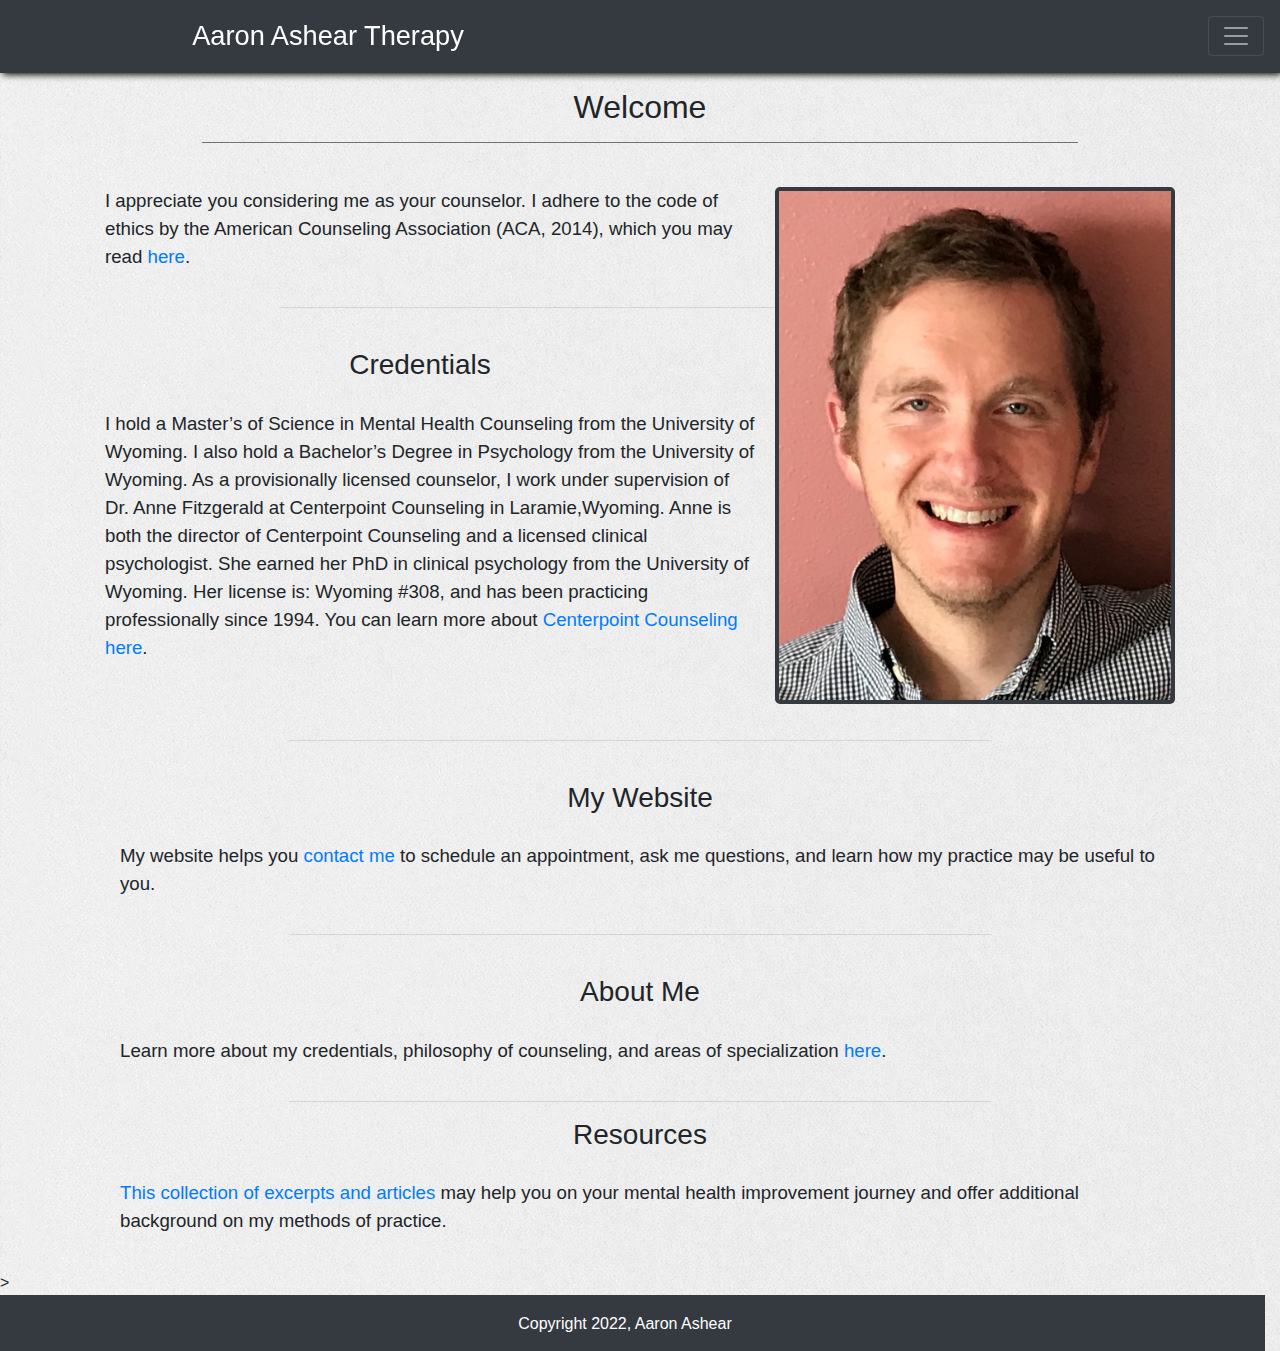
<file: index.html>
<!DOCTYPE html>
<html lang="en">

<head>
    <meta charset="UTF-8">
    <meta http-equiv="X-UA-Compatible" content="IE=edge">
    <meta name="viewport" content="width=device-width, initial-scale=1.0">
    <title>Aaron Ashear Therapy</title>

    <link rel="stylesheet" href="https://cdn.jsdelivr.net/npm/bootstrap@4.4.1/dist/css/bootstrap.min.css"
        integrity="sha384-Vkoo8x4CGsO3+Hhxv8T/Q5PaXtkKtu6ug5TOeNV6gBiFeWPGFN9MuhOf23Q9Ifjh" crossorigin="anonymous">

    <link rel="icon" type="image/png" href="./assets/images/wheels.png">

    <link rel="stylesheet" href="./assets/css/style.css">

</head>

<body>
    <div class="container">
        <nav class="navbar fixed-top navbar-dark bg-dark">
            <a class="navbar-brand text-center col-6" href="#">Aaron Ashear Therapy</a>
            <button class="navbar-toggler" type="button" data-toggle="collapse" data-target="#navbarSupportedContent"
                aria-controls="navbarSupportedContent" aria-expanded="false" aria-label="Toggle navigation">
                <span class="navbar-toggler-icon"></span>
            </button>

            <div class="collapse navbar-collapse col-6" id="navbarSupportedContent">
                <ul class="navbar-nav mr-auto">
                    <li class="nav-item active">
                        <a class="nav-link" href="#">Home <span class="sr-only">(current)</span></a>
                    </li>
                    <li class="nav-item">
                        <a class="nav-link" href="./assets/html/about.html">About Me</a>
                    </li>
                    <!-- <li class="nav-item dropdown">
                    <a class="nav-link dropdown-toggle" href="#" id="navbarDropdown" role="button"
                        data-toggle="dropdown" aria-haspopup="true" aria-expanded="false">
                        For Clients
                    </a>
                    <div class="dropdown-menu" aria-labelledby="navbarDropdown">
                        <a class="dropdown-item" href="./assets/html/clients.html">Info</a>
                        <div class="dropdown-divider"></div>
                        <a class="dropdown-item" href="./assets/html/forms.html">Forms</a>
                        <a class="dropdown-item" href="#">Something else here</a>
                    </div>
                </li>
                <li class="nav-item">
                    <a class="nav-link" href="./assets/html/providers.html">For Providers</a>
                </li> -->
                    <li class="nav-item">
                        <a class="nav-link" href="./assets/html/resources.html">Resources</a>
                    </li>
                    <li class="nav-item">
                        <a class="nav-link" href="./assets/html/contact.html">Contact Me</a>
                    </li>
                </ul>
            </div>
        </nav>

        <div class="container">
            <div class="row">
                <div class="">
                    <div class="location">
                        <div class="pageDivider">
                            <h2>Welcome</h2>
                        </div>
                        <hr size="2" noshade width="80%">
                    </div>
                    <a href="./assets/html/about.html" style="color: darkgrey;">
                        <img class="image-fluid headshot hoverLink" src="./assets/images/headshot.jpeg"
                            alt="Aaron Ashear, M.S., P.P.C." width="60%"
                            title="Aaron Ashear, M.S., PPC. Click to learn more about Aaron.">
                    </a>
                    <p class="copy">
                        I appreciate you considering me as your counselor. I adhere to the code of ethics by the
                        American Counseling Association (ACA, 2014), which you may read <a class="hoverLink"
                            href="https://www.counseling.org/resources/aca-code-of-ethics.pdf" target="_blank"
                            title="Open the code of ethics as a PDF in a new tab.">here</a>.
                    </p>

                    <hr class="minHR"><br>
                    <h3 class="headingsIndex">Credentials</h3>
                    <p class="copy">
                        I hold a Master’s of Science in Mental Health Counseling from the University of Wyoming. I also
                        hold a Bachelor’s Degree in Psychology from the University of Wyoming. As a provisionally
                        licensed counselor, I work under supervision of Dr. Anne Fitzgerald at Centerpoint Counseling in
                        Laramie,Wyoming. Anne is both the director of Centerpoint Counseling and a licensed clinical
                        psychologist. She earned her PhD in clinical psychology from the University of Wyoming. Her
                        license is: Wyoming #308, and has been practicing professionally since 1994. You can learn more
                        about <a class="hoverLink" href="https://centerpointlaramie.com/" target="_blank"
                            rel="noopener noreferrer" title="View the Centerpoint website in a new tab.">Centerpoint
                            Counseling here</a>.
                    </p>
                </div>
            </div>
        </div>

        <div class="container">
            <hr class="minHR">
            <br>
            <h3 class="headingsIndex">My Website</h3>
            <p class="copy">My website helps you
                <a class="hoverLink" href="./assets/html/contact.html">contact me</a> to schedule an appointment, ask me
                questions, and learn how my practice may be useful to you.
            </p>
            <hr class="minHR">
            <br>
            <h3 class="headingsIndex">About Me</h3>
            <p class="copy">Learn more about my credentials, philosophy of counseling, and areas of specialization
                <a class="hoverLink" href="./assets/html/about.html">here</a>.
            </p>
            <hr class="minHR">
            <h3 class="headingsIndex">Resources</h3>
            <p class="copy">
                <a class="hoverLink" href="./assets/html/resources.html">This collection of excerpts and articles</a>
                may help you on your mental health improvement journey and offer additional background on my methods of
                practice.
            </p>
        </div>
    </div>>

    <footer class="row text-center mt-auto">
        <div class="col-12 ">Copyright 2022, Aaron Ashear</div>
    </footer>


    <script src="https://code.jquery.com/jquery-3.4.1.slim.min.js"
        integrity="sha384-J6qa4849blE2+poT4WnyKhv5vZF5SrPo0iEjwBvKU7imGFAV0wwj1yYfoRSJoZ+n"
        crossorigin="anonymous"></script>
    <script src="https://cdn.jsdelivr.net/npm/popper.js@1.16.0/dist/umd/popper.min.js"
        integrity="sha384-Q6E9RHvbIyZFJoft+2mJbHaEWldlvI9IOYy5n3zV9zzTtmI3UksdQRVvoxMfooAo"
        crossorigin="anonymous"></script>
    <script src="https://cdn.jsdelivr.net/npm/bootstrap@4.4.1/dist/js/bootstrap.min.js"
        integrity="sha384-wfSDF2E50Y2D1uUdj0O3uMBJnjuUD4Ih7YwaYd1iqfktj0Uod8GCExl3Og8ifwB6"
        crossorigin="anonymous"></script>
</body>

</html>
</file>
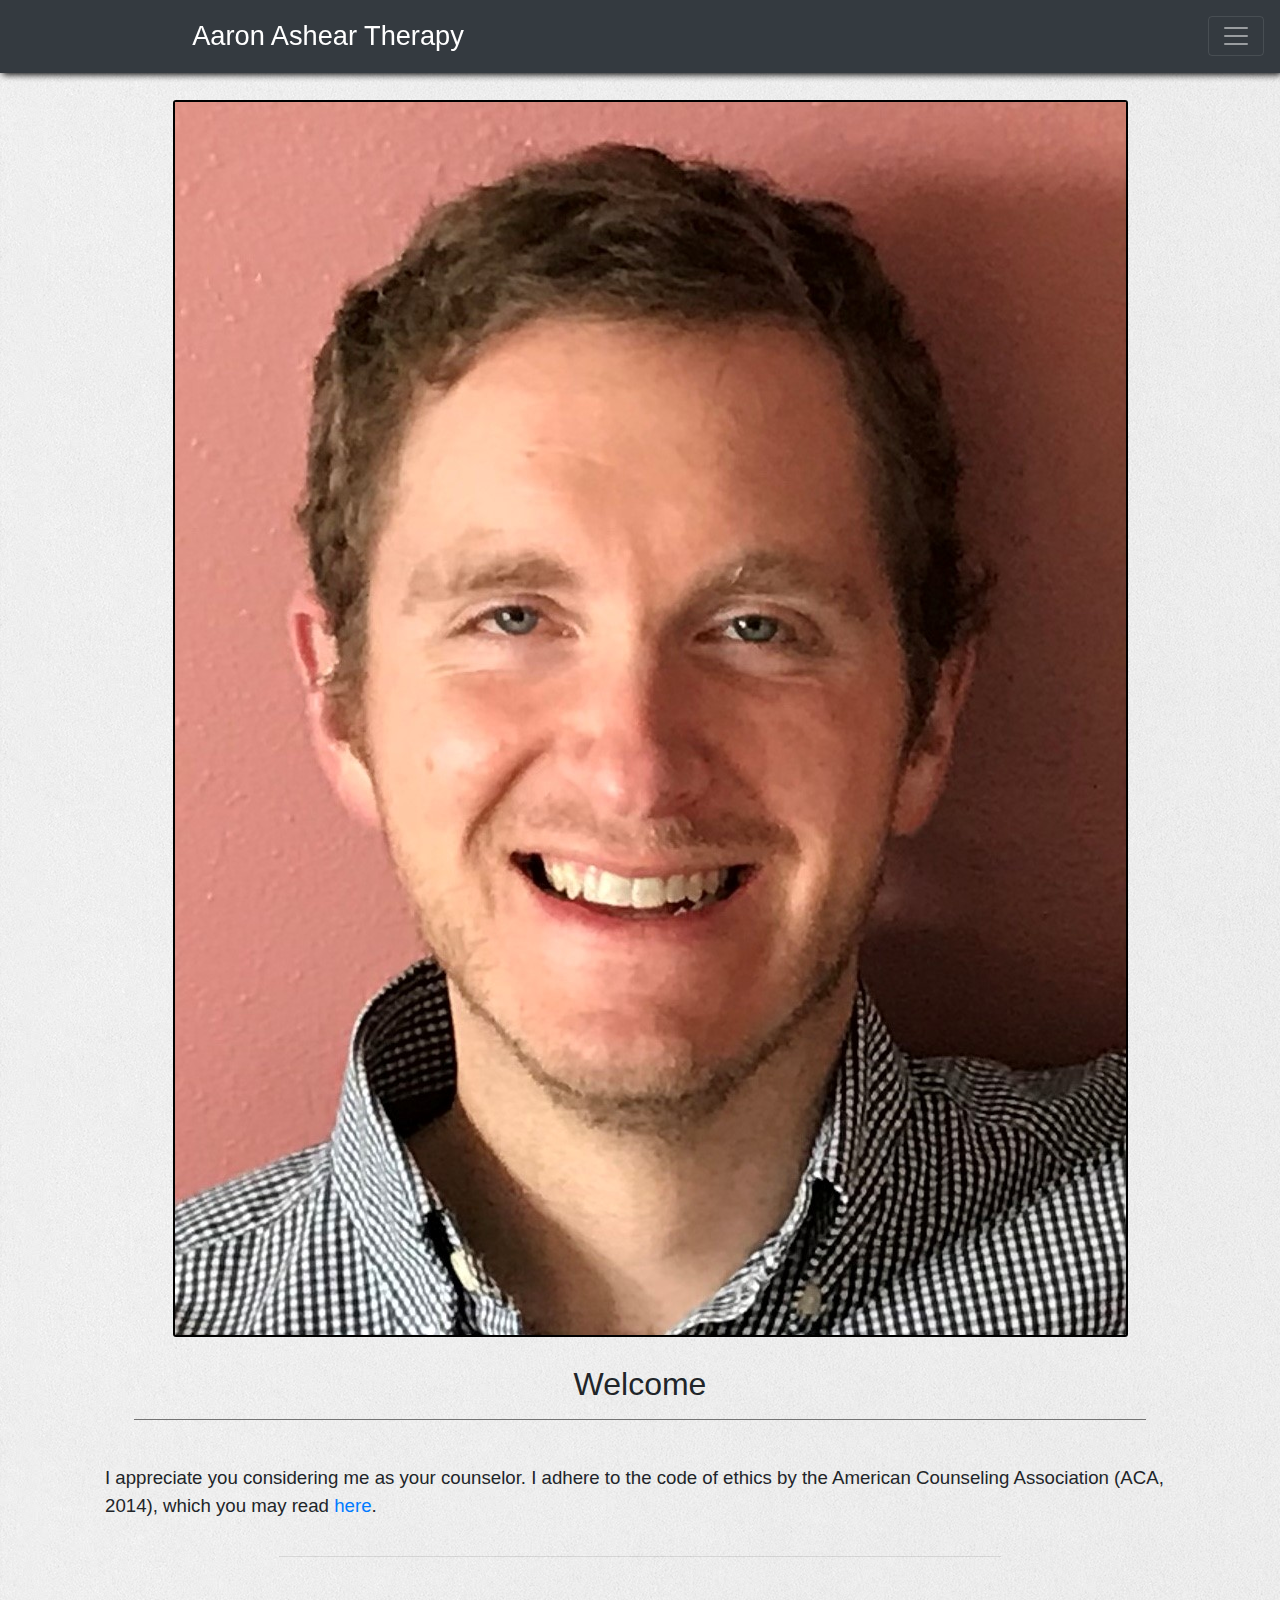
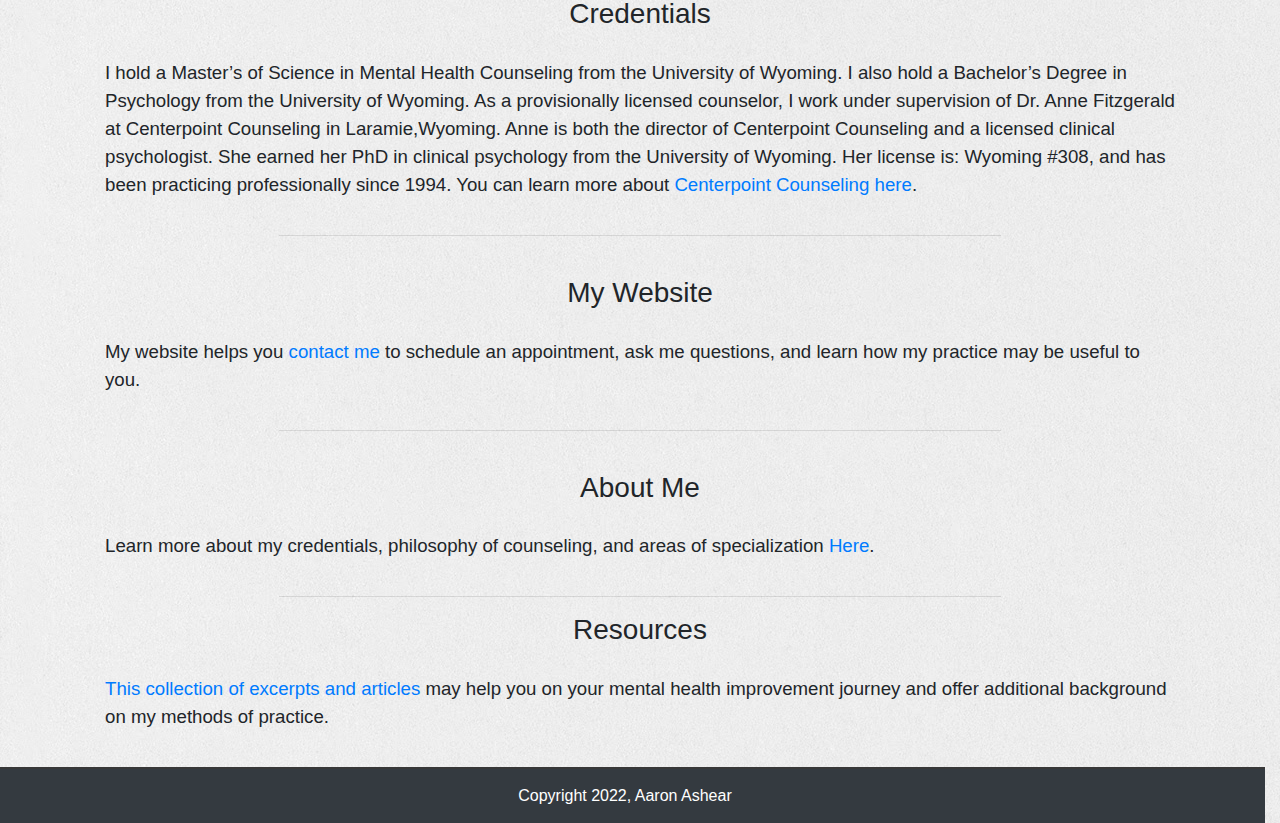
<file: oldIndex2.html>
<!DOCTYPE html>
<html lang="en">

<head>
    <meta charset="UTF-8">
    <meta http-equiv="X-UA-Compatible" content="IE=edge">
    <meta name="viewport" content="width=device-width, initial-scale=1.0">
    <title>Aaron Ashear Therapy</title>

    <link rel="stylesheet" href="https://cdn.jsdelivr.net/npm/bootstrap@4.4.1/dist/css/bootstrap.min.css"
        integrity="sha384-Vkoo8x4CGsO3+Hhxv8T/Q5PaXtkKtu6ug5TOeNV6gBiFeWPGFN9MuhOf23Q9Ifjh" crossorigin="anonymous">

    <!-- <script src="https://ajax.googleapis.com/ajax/libs/jquery/3.5.1/jquery.min.js"></script> -->

    <link rel="icon" type="image/png" href="./assets/images/wheels.png">
    <!-- <a href="https://www.flaticon.com/free-icons/tire" title="tire icons">Tire icons created by Good Ware - Flaticon</a> -->

    <link rel="stylesheet" href="./assets/css/style.css">

</head>

<body class="d-flex flex-column min-vh-100">
    <nav class="navbar fixed-top navbar-dark bg-dark">
        <a class="navbar-brand text-center col-6" href="#">Aaron Ashear Therapy</a>
        <button class="navbar-toggler" type="button" data-toggle="collapse" data-target="#navbarSupportedContent"
            aria-controls="navbarSupportedContent" aria-expanded="false" aria-label="Toggle navigation">
            <span class="navbar-toggler-icon"></span>
        </button>

        <div class="collapse navbar-collapse col-6" id="navbarSupportedContent">
            <ul class="navbar-nav mr-auto">
                <li class="nav-item active">
                    <a class="nav-link" href="#">Home <span class="sr-only">(current)</span></a>
                </li>
                <li class="nav-item">
                    <a class="nav-link" href="./assets/html/about.html">About Me</a>
                </li>
                <!-- <li class="nav-item dropdown">
                    <a class="nav-link dropdown-toggle" href="#" id="navbarDropdown" role="button"
                        data-toggle="dropdown" aria-haspopup="true" aria-expanded="false">
                        For Clients
                    </a>
                    <div class="dropdown-menu" aria-labelledby="navbarDropdown">
                        <a class="dropdown-item" href="./assets/html/clients.html">Info</a>
                        <div class="dropdown-divider"></div>
                        <a class="dropdown-item" href="./assets/html/forms.html">Forms</a>
                        <a class="dropdown-item" href="#">Something else here</a>
                    </div>
                </li>
                <li class="nav-item">
                    <a class="nav-link" href="./assets/html/providers.html">For Providers</a>
                </li> -->
                <li class="nav-item">
                    <a class="nav-link" href="./assets/html/resources.html">Resources</a>
                </li>
                <li class="nav-item">
                    <a class="nav-link" href="./assets/html/contact.html">Contact Me</a>
                </li>
            </ul>
        </div>
    </nav>

    <div class="row">
        <div class="col-1"></div>
        <div class="container col-10 text-center locationImageFrame">
            <img class="locationImage" src="./assets/images/headshot.jpeg"
                alt="Aaron Ashear, M.S., P.P.C." title="Aaron Ashear, M.S., PPC">
        </div>
        <div class="col-1"></div>
    </div>

    <div class="location">
        <div class="pageDivider">
            <h2>Welcome</h2>
        </div>
        <hr size="2" noshade width="80%">
    </div>
    <div class="container">
        <p class="copy">
            I appreciate you considering me as your counselor. I adhere to the code of ethics by the American Counseling
            Association (ACA, 2014), which you may read <a
                href="https://www.counseling.org/resources/aca-code-of-ethics.pdf">here</a>.

        </p>
        <hr class="minHR"><br>
        <h3 class="headingsIndex">Credentials</h3>
        <p class="copy">
            I hold a Master’s of Science in Mental Health Counseling from the University of Wyoming. I also hold a
            Bachelor’s Degree in Psychology from the University of Wyoming. As a provisionally licensed counselor, I
            work under supervision of Dr. Anne Fitzgerald at Centerpoint Counseling in Laramie,Wyoming. Anne is both the
            director of Centerpoint Counseling and a licensed clinical psychologist. She earned her PhD in clinical
            psychology from the University of Wyoming. Her license is: Wyoming #308, and has been practicing
            professionally since 1994. You can learn more about <a href="https://centerpointlaramie.com/"
                target="_blank" rel="noopener noreferrer">Centerpoint Counseling here</a>.
        </p>
        <hr class="minHR">
        <br>
        <h3 class="headingsIndex">My Website</h3>
        <p class="copy">My website helps you <a href="./assets/html/contact.html">contact me</a> to schedule an
            appointment, ask me questions, and learn how my practice may be useful to you.
        </p>
        <hr class="minHR">
        <br>
        <h3 class="headingsIndex">About Me</h3>
        <p class="copy">Learn more about my credentials, philosophy of counseling, and areas of specialization <a href="./assets/html/about.html">Here</a>.
        </p>
        <hr class="minHR">
        <h3 class="headingsIndex">Resources</h3>
        <p class="copy"><a href="./assets/html/resources.html">This collection of excerpts and articles</a>  may help you on your mental health improvement journey and offer additional background on my methods of practice.
        </p>

    </div>

    <footer class="row text-center mt-auto">
        <div class="col-12 ">Copyright 2022, Aaron Ashear</div>
    </footer>


    <script src="https://code.jquery.com/jquery-3.4.1.slim.min.js"
        integrity="sha384-J6qa4849blE2+poT4WnyKhv5vZF5SrPo0iEjwBvKU7imGFAV0wwj1yYfoRSJoZ+n"
        crossorigin="anonymous"></script>
    <script src="https://cdn.jsdelivr.net/npm/popper.js@1.16.0/dist/umd/popper.min.js"
        integrity="sha384-Q6E9RHvbIyZFJoft+2mJbHaEWldlvI9IOYy5n3zV9zzTtmI3UksdQRVvoxMfooAo"
        crossorigin="anonymous"></script>
    <script src="https://cdn.jsdelivr.net/npm/bootstrap@4.4.1/dist/js/bootstrap.min.js"
        integrity="sha384-wfSDF2E50Y2D1uUdj0O3uMBJnjuUD4Ih7YwaYd1iqfktj0Uod8GCExl3Og8ifwB6"
        crossorigin="anonymous"></script>
</body>

</html>
</file>
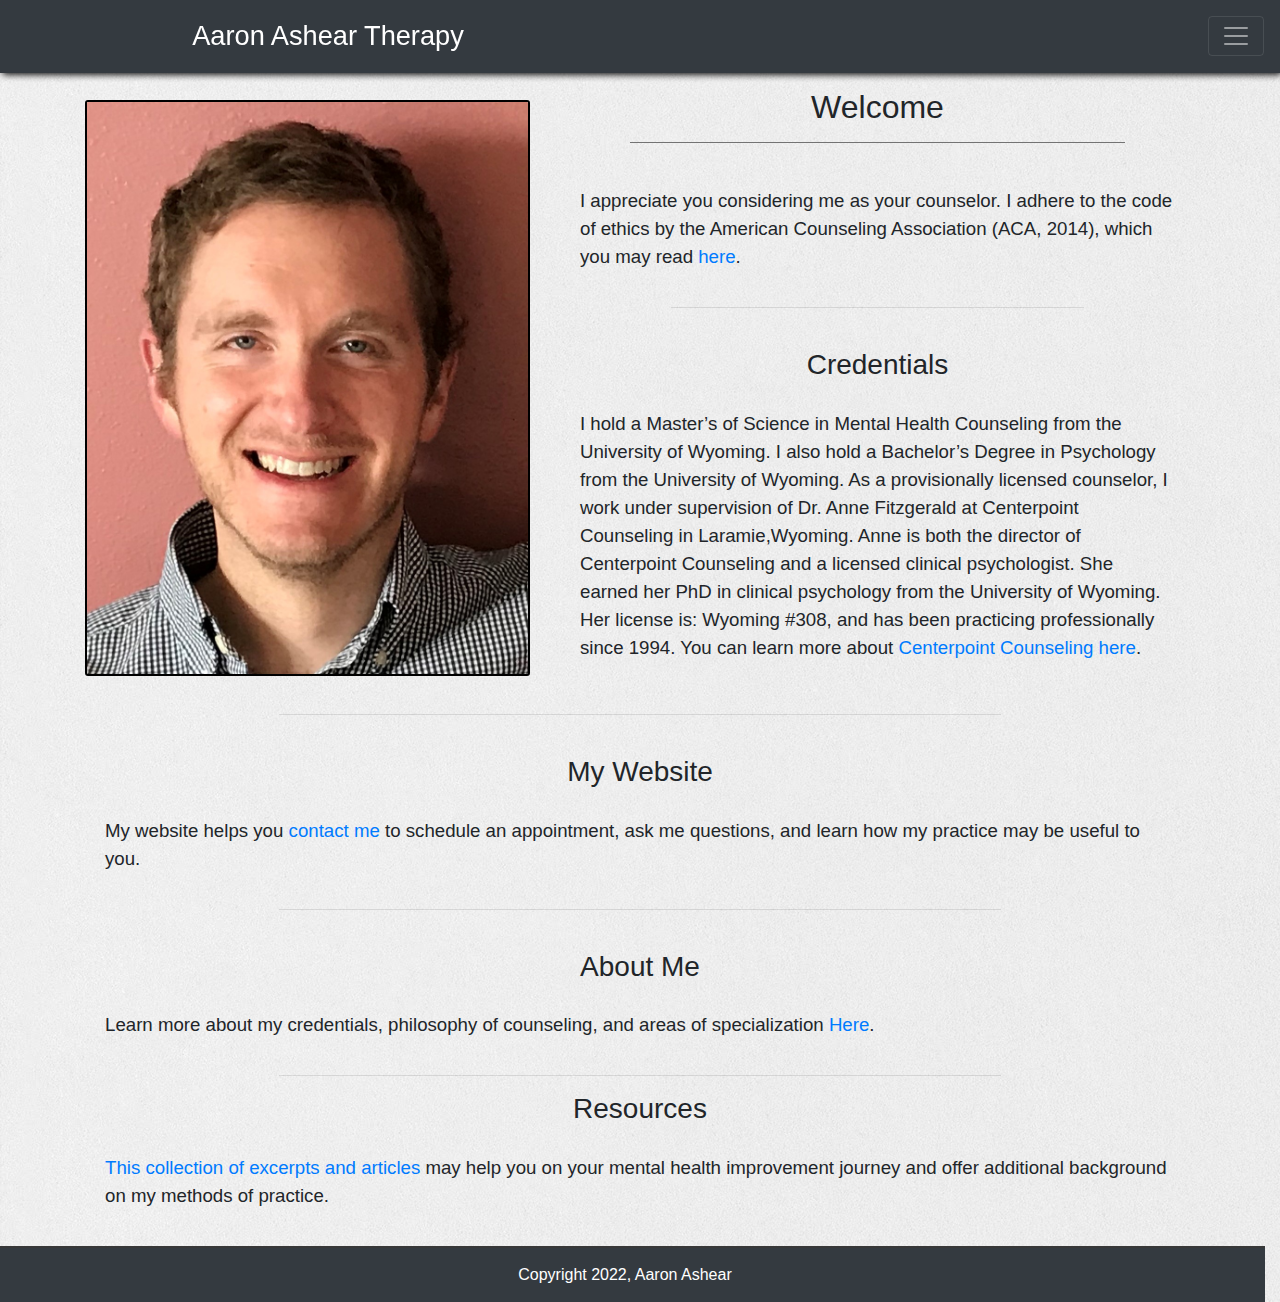
<file: oldIndex3.html>
<!DOCTYPE html>
<html lang="en">

<head>
    <meta charset="UTF-8">
    <meta http-equiv="X-UA-Compatible" content="IE=edge">
    <meta name="viewport" content="width=device-width, initial-scale=1.0">
    <title>Aaron Ashear Therapy</title>

    <link rel="stylesheet" href="https://cdn.jsdelivr.net/npm/bootstrap@4.4.1/dist/css/bootstrap.min.css"
        integrity="sha384-Vkoo8x4CGsO3+Hhxv8T/Q5PaXtkKtu6ug5TOeNV6gBiFeWPGFN9MuhOf23Q9Ifjh" crossorigin="anonymous">

    <!-- <script src="https://ajax.googleapis.com/ajax/libs/jquery/3.5.1/jquery.min.js"></script> -->

    <link rel="icon" type="image/png" href="./assets/images/wheels.png">
    <!-- <a href="https://www.flaticon.com/free-icons/tire" title="tire icons">Tire icons created by Good Ware - Flaticon</a> -->

    <link rel="stylesheet" href="./assets/css/style.css">

</head>

<body class="d-flex flex-column min-vh-100">
    <nav class="navbar fixed-top navbar-dark bg-dark">
        <a class="navbar-brand text-center col-6" href="#">Aaron Ashear Therapy</a>
        <button class="navbar-toggler" type="button" data-toggle="collapse" data-target="#navbarSupportedContent"
            aria-controls="navbarSupportedContent" aria-expanded="false" aria-label="Toggle navigation">
            <span class="navbar-toggler-icon"></span>
        </button>

        <div class="collapse navbar-collapse col-6" id="navbarSupportedContent">
            <ul class="navbar-nav mr-auto">
                <li class="nav-item active">
                    <a class="nav-link" href="#">Home <span class="sr-only">(current)</span></a>
                </li>
                <li class="nav-item">
                    <a class="nav-link" href="./assets/html/about.html">About Me</a>
                </li>
                <!-- <li class="nav-item dropdown">
                    <a class="nav-link dropdown-toggle" href="#" id="navbarDropdown" role="button"
                        data-toggle="dropdown" aria-haspopup="true" aria-expanded="false">
                        For Clients
                    </a>
                    <div class="dropdown-menu" aria-labelledby="navbarDropdown">
                        <a class="dropdown-item" href="./assets/html/clients.html">Info</a>
                        <div class="dropdown-divider"></div>
                        <a class="dropdown-item" href="./assets/html/forms.html">Forms</a>
                        <a class="dropdown-item" href="#">Something else here</a>
                    </div>
                </li>
                <li class="nav-item">
                    <a class="nav-link" href="./assets/html/providers.html">For Providers</a>
                </li> -->
                <li class="nav-item">
                    <a class="nav-link" href="./assets/html/resources.html">Resources</a>
                </li>
                <li class="nav-item">
                    <a class="nav-link" href="./assets/html/contact.html">Contact Me</a>
                </li>
            </ul>
        </div>
    </nav>

    <div class="container">
        <div class="row">
            <div class="col-sm-12 col-md-5">
                <img class="img-fluid float-right locationImage" src="./assets/images/headshot.jpeg"
                    alt="Aaron Ashear, M.S., P.P.C." width="100%" title="Aaron Ashear, M.S., PPC">
            </div>

            <div class="col-sm-12 col-md-7">
                <div class="location">
                    <div class="pageDivider">
                        <h2>Welcome</h2>
                    </div>
                    <hr size="2" noshade width="80%">
                </div>
                <p class="copy">
                    I appreciate you considering me as your counselor. I adhere to the code of ethics by the American
                    Counseling
                    Association (ACA, 2014), which you may read <a
                        href="https://www.counseling.org/resources/aca-code-of-ethics.pdf">here</a>.

                </p>

                <hr class="minHR"><br>
                <h3 class="headingsIndex">Credentials</h3>
                <p class="copy">
                    I hold a Master’s of Science in Mental Health Counseling from the University of Wyoming. I also hold
                    a
                    Bachelor’s Degree in Psychology from the University of Wyoming. As a provisionally licensed
                    counselor, I
                    work under supervision of Dr. Anne Fitzgerald at Centerpoint Counseling in Laramie,Wyoming. Anne is
                    both the
                    director of Centerpoint Counseling and a licensed clinical psychologist. She earned her PhD in
                    clinical
                    psychology from the University of Wyoming. Her license is: Wyoming #308, and has been practicing
                    professionally since 1994. You can learn more about <a href="https://centerpointlaramie.com/"
                        target="_blank" rel="noopener noreferrer">Centerpoint Counseling here</a>.
                </p>
            </div>
        </div>
    </div>




    <div class="container">


        <hr class="minHR">
        <br>
        <h3 class="headingsIndex">My Website</h3>
        <p class="copy">My website helps you <a href="./assets/html/contact.html">contact me</a> to schedule an
            appointment, ask me questions, and learn how my practice may be useful to you.
        </p>
        <hr class="minHR">
        <br>
        <h3 class="headingsIndex">About Me</h3>
        <p class="copy">Learn more about my credentials, philosophy of counseling, and areas of specialization <a
                href="./assets/html/about.html">Here</a>.
        </p>
        <hr class="minHR">
        <h3 class="headingsIndex">Resources</h3>
        <p class="copy"><a href="./assets/html/resources.html">This collection of excerpts and articles</a> may help you
            on your mental health improvement journey and offer additional background on my methods of practice.
        </p>

    </div>

    <footer class="row text-center mt-auto">
        <div class="col-12 ">Copyright 2022, Aaron Ashear</div>
    </footer>


    <script src="https://code.jquery.com/jquery-3.4.1.slim.min.js"
        integrity="sha384-J6qa4849blE2+poT4WnyKhv5vZF5SrPo0iEjwBvKU7imGFAV0wwj1yYfoRSJoZ+n"
        crossorigin="anonymous"></script>
    <script src="https://cdn.jsdelivr.net/npm/popper.js@1.16.0/dist/umd/popper.min.js"
        integrity="sha384-Q6E9RHvbIyZFJoft+2mJbHaEWldlvI9IOYy5n3zV9zzTtmI3UksdQRVvoxMfooAo"
        crossorigin="anonymous"></script>
    <script src="https://cdn.jsdelivr.net/npm/bootstrap@4.4.1/dist/js/bootstrap.min.js"
        integrity="sha384-wfSDF2E50Y2D1uUdj0O3uMBJnjuUD4Ih7YwaYd1iqfktj0Uod8GCExl3Og8ifwB6"
        crossorigin="anonymous"></script>
</body>

</html>
</file>
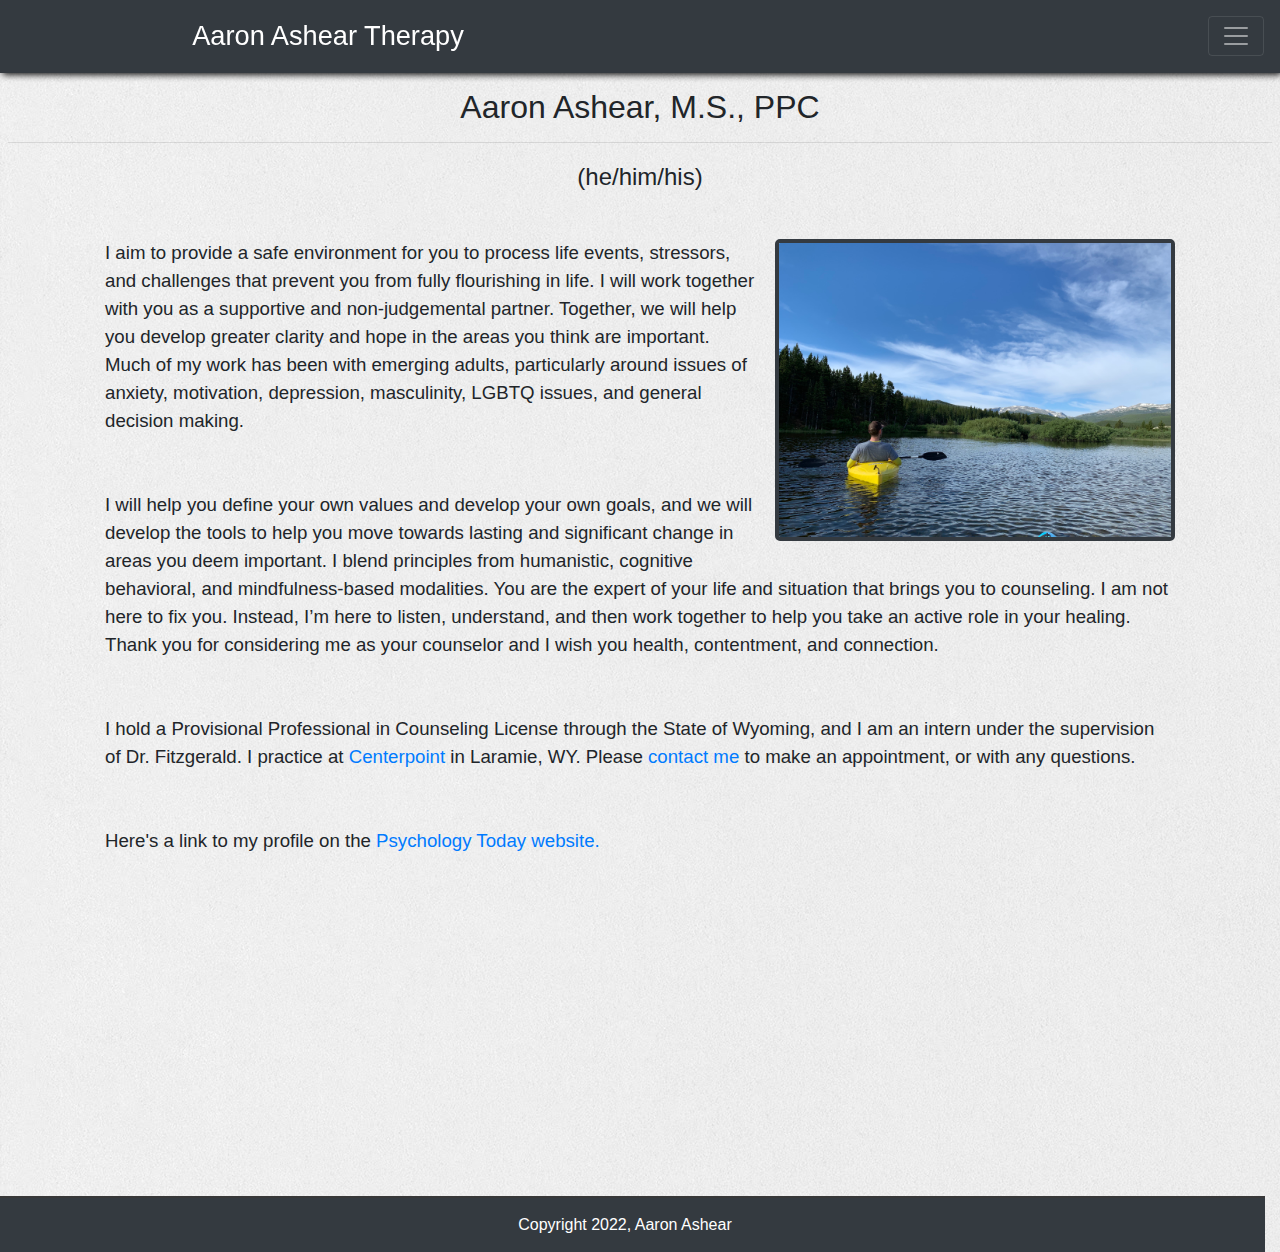
<file: assets/html/about.html>
<!DOCTYPE html>
<html lang="en">

<head>
    <meta charset="UTF-8">
    <meta http-equiv="X-UA-Compatible" content="IE=edge">
    <meta name="viewport" content="width=device-width, initial-scale=1.0">
    <title>Aaron Ashear Therapy</title>

    <link rel="stylesheet" href="https://cdn.jsdelivr.net/npm/bootstrap@4.4.1/dist/css/bootstrap.min.css"
        integrity="sha384-Vkoo8x4CGsO3+Hhxv8T/Q5PaXtkKtu6ug5TOeNV6gBiFeWPGFN9MuhOf23Q9Ifjh" crossorigin="anonymous">

    <!-- <script src="https://ajax.googleapis.com/ajax/libs/jquery/3.5.1/jquery.min.js"></script> -->

    <link rel="icon" type="image/png" href="../images/wheels.png">
    <!-- <a href="https://www.flaticon.com/free-icons/tire" title="tire icons">Tire icons created by Good Ware - Flaticon</a> -->

    <link rel="stylesheet" href="../css/style.css">

</head>

<body class="d-flex flex-column min-vh-100">
    <nav class="navbar fixed-top navbar-dark bg-dark">
        <a class="navbar-brand text-center col-6" href="../../index.html">Aaron Ashear Therapy</a>
        <button class="navbar-toggler" type="button" data-toggle="collapse" data-target="#navbarSupportedContent"
            aria-controls="navbarSupportedContent" aria-expanded="false" aria-label="Toggle navigation">
            <span class="navbar-toggler-icon"></span>
        </button>

        <div class="collapse navbar-collapse col-6" id="navbarSupportedContent">
            <ul class="navbar-nav mr-auto">
                <li class="nav-item">
                    <a class="nav-link" href="../../index.html">Home</a>
                </li>
                <li class="nav-item active">
                    <a class="nav-link" href="./assets/html/about.html">About Me<span
                            class="sr-only">(current)</span></a>
                </li>
                <!-- <li class="nav-item dropdown">
                    <a class="nav-link dropdown-toggle" href="#" id="navbarDropdown" role="button"
                        data-toggle="dropdown" aria-haspopup="true" aria-expanded="false">
                        For Clients
                    </a>
                    <div class="dropdown-menu" aria-labelledby="navbarDropdown">
                        <a class="dropdown-item" href="./clients.html">Info</a>
                        <div class="dropdown-divider"></div>
                        <a class="dropdown-item" href="./forms.html">Forms</a>
                        <a class="dropdown-item" href="#">Something else here</a>
                    </div>
                </li> -->
                <!-- <li class="nav-item">
                    <a class="nav-link" href="./providers.html">For Providers</a>
                </li> -->
                <li class="nav-item">
                    <a class="nav-link" href="./resources.html">Resources</a>
                </li>
                <li class="nav-item">
                    <a class="nav-link" href="./contact.html">Contact</a>
                </li>
            </ul>
        </div>
    </nav>

    <!-- <div class="row">
        <div class="col-1"></div>
        <div class="container col-10 text-center locationImageFrame">
            <img class="locationImage" src="../images/" alt="Aaron, left, and fancy lady-bear.">
        </div>
        <div class="col-1"></div>
    </div> -->

    <div class="location" id="aboutBG">
        <span>
            <h2>Aaron Ashear, M.S., PPC</h2>
        </span><hr size="5">
       <p>(he/him/his)</p>
    </div>

    <div>
        <div class="container">
            <img class="image-fluid headshot" src="../images/kayak.jpg" alt="Aaron Ashear, M.S., PPC" title="Aaron, enjoying some kayaking in an alpine lake.">
            <p class="copy">
                I aim to provide a safe environment for you to process life events, stressors, and challenges that prevent you from fully flourishing in life.  I will work together with you as a supportive and non-judgemental partner.  Together, we will help you develop greater clarity and hope in the areas you think are important. Much of my work has been with emerging adults, particularly around issues of anxiety, motivation, depression, masculinity, LGBTQ issues, and general decision making.
            </p>
           
            <p class="copy">
                I will help you define your own values and develop your own goals, and we will develop the tools to help you move towards lasting and significant change in areas you deem important.  I blend principles from humanistic, cognitive behavioral, and mindfulness-based modalities.  You are the expert of your life and situation that brings you to counseling.  I am not here to fix you. Instead, I’m here to listen, understand, and then work together to help you take an active role in your healing. Thank you for considering me as your counselor and I wish you health, contentment, and connection.           
            </p>
            
            <p class="copy">
                I hold a Provisional Professional in Counseling License through the State of Wyoming, and I am an intern under the supervision of Dr. Fitzgerald.  I practice at 
                    <a class="hoverLink" target="_blank" href="https://centerpointlaramie.com/" title="View the Centerpoint website in a new tab.">Centerpoint</a> 
                in Laramie, WY.  Please 
                    <a class="hoverLink" href="./contact.html">contact me</a> 
                to make an appointment, or with any questions.
            </p>
            <p class="copy">Here's a link to my profile on the <a class="hoverLink" href="https://www.psychologytoday.com/us/therapists/centerpoint-counseling-therapy-laramie-wy/959507" target="_blank" title="View my profile in a new tab.">Psychology Today website.</a></p>
            <br><br>

        </div>

    </div>

    <div class="map text-center">
        <iframe 
            width="250" 
            height="250" 
            frameborder="0" 
            style="border:0" 
            referrerpolicy="no-referrer-when-downgrade"
            src="https://www.google.com/maps/embed/v1/place?key=AIzaSyDxppvFlRB_Ms7tY8YQTU0kJmjIwJ_arS0
            &q=1465+N.+4th+St,Laramie+WY"
            allowfullscreen>
        </iframe>
    </div>
    

    <footer class="row text-center mt-auto">
        <div class="col-12 ">Copyright 2022, Aaron Ashear</div>
    </footer>


    <script src="https://code.jquery.com/jquery-3.4.1.slim.min.js"
        integrity="sha384-J6qa4849blE2+poT4WnyKhv5vZF5SrPo0iEjwBvKU7imGFAV0wwj1yYfoRSJoZ+n"
        crossorigin="anonymous"></script>
    <script src="https://cdn.jsdelivr.net/npm/popper.js@1.16.0/dist/umd/popper.min.js"
        integrity="sha384-Q6E9RHvbIyZFJoft+2mJbHaEWldlvI9IOYy5n3zV9zzTtmI3UksdQRVvoxMfooAo"
        crossorigin="anonymous"></script>
    <script src="https://cdn.jsdelivr.net/npm/bootstrap@4.4.1/dist/js/bootstrap.min.js"
        integrity="sha384-wfSDF2E50Y2D1uUdj0O3uMBJnjuUD4Ih7YwaYd1iqfktj0Uod8GCExl3Og8ifwB6"
        crossorigin="anonymous"></script>
</body>

</html>
</file>
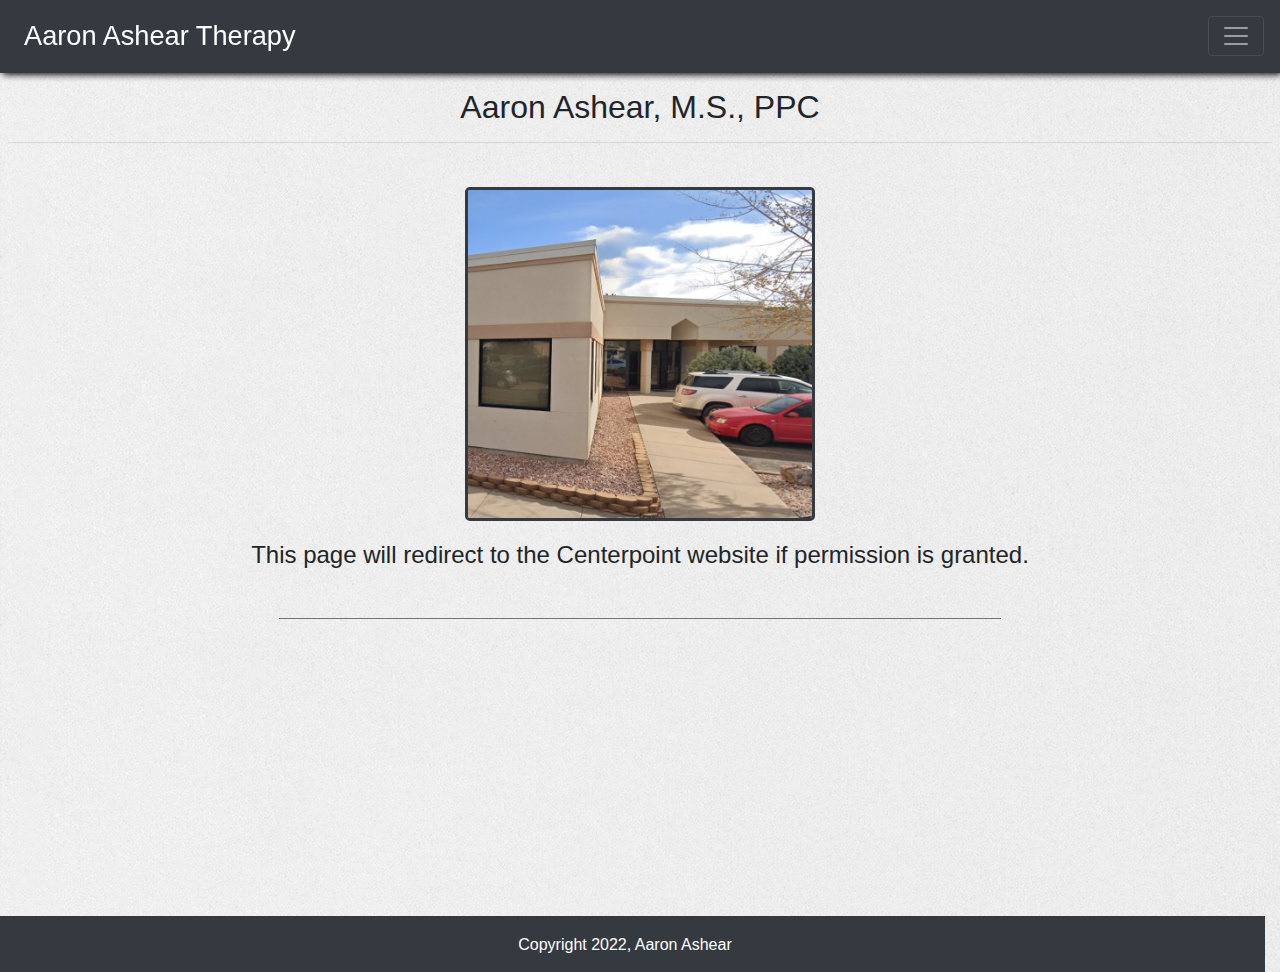
<file: assets/html/center.html>
<!DOCTYPE html>
<html lang="en">

<head>
    <meta charset="UTF-8">
    <meta http-equiv="X-UA-Compatible" content="IE=edge">
    <meta name="viewport" content="width=device-width, initial-scale=1.0">
    <title>Aaron Ashear Therapy</title>

    <link rel="stylesheet" href="https://cdn.jsdelivr.net/npm/bootstrap@4.4.1/dist/css/bootstrap.min.css"
        integrity="sha384-Vkoo8x4CGsO3+Hhxv8T/Q5PaXtkKtu6ug5TOeNV6gBiFeWPGFN9MuhOf23Q9Ifjh" crossorigin="anonymous">

    <!-- <script src="https://ajax.googleapis.com/ajax/libs/jquery/3.5.1/jquery.min.js"></script> -->

    <link rel="icon" type="image/png" href="../images/wheels.png">
    <!-- <a href="https://www.flaticon.com/free-icons/tire" title="tire icons">Tire icons created by Good Ware - Flaticon</a> -->

    <link rel="stylesheet" href="../css/style.css">

</head>

<body class="d-flex flex-column min-vh-100">
    <nav class="navbar fixed-top navbar-dark bg-dark">
        <a class="navbar-brand text-center" href="#">Aaron Ashear Therapy</a>
        <button class="navbar-toggler" type="button" data-toggle="collapse" data-target="#navbarSupportedContent"
            aria-controls="navbarSupportedContent" aria-expanded="false" aria-label="Toggle navigation">
            <span class="navbar-toggler-icon"></span>
        </button>

        <div class="collapse navbar-collapse" id="navbarSupportedContent">
            <ul class="navbar-nav mr-auto">
                <li class="nav-item">
                    <a class="nav-link" href="../../index.html">Home</a>
                </li>
                <li class="nav-item">
                    <a class="nav-link" href="./assets/html/about.html">About Me</span></a>
                </li>
                <!-- <li class="nav-item dropdown">
                    <a class="nav-link dropdown-toggle" href="#" id="navbarDropdown" role="button"
                        data-toggle="dropdown" aria-haspopup="true" aria-expanded="false">
                        For Clients
                    </a>
                    <div class="dropdown-menu" aria-labelledby="navbarDropdown">
                        <a class="dropdown-item" href="./clients.html">Info</a>
                        <div class="dropdown-divider"></div>
                        <a class="dropdown-item" href="./forms.html">Forms</a>
                        <a class="dropdown-item" href="#">Something else here</a>
                    </div>
                </li> -->
                <!-- <li class="nav-item">
                    <a class="nav-link" href="./providers.html">For Providers</a>
                </li> -->
                <li class="nav-item">
                    <a class="nav-link" href="./resources.html">Resources</a>
                </li>
                <li class="nav-item active">
                    <a class="nav-link" href="./center.html">Contact<span
                        class="sr-only">(current)</a>
                </li>
            </ul>
        </div>
    </nav>

    <!-- <div class="row">
        <div class="col-1"></div>
        <div class="container col-10 text-center locationImageFrame">
            <img class="locationImage" src="../images/" alt="Aaron, left, and fancy lady-bear.">
        </div>
        <div class="col-1"></div>
    </div> -->

    <div class="location" id="aboutBG">
        <span>
            <h2>Aaron Ashear, M.S., PPC</h2>
        </span><hr size="5">
    </div>

    <div class="container text-center">
        <div>
            <img src="../images/centerpoint.png" alt="Centerpoint" class="cntrptImg">
           <h4>
               This page will redirect to the Centerpoint website if permission is granted.  
           </h4><br><hr size="2" noshade style="width: 65%;"><br>
        </div>
    </div>

    <div class="map text-center">
        <iframe 
            width="250" 
            height="250" 
            frameborder="0" 
            style="border:0" 
            referrerpolicy="no-referrer-when-downgrade"
            src="https://www.google.com/maps/embed/v1/place?key=AIzaSyDxppvFlRB_Ms7tY8YQTU0kJmjIwJ_arS0
            &q=1465+N.+4th+St,Laramie+WY"
            allowfullscreen>
        </iframe>
    </div>
    

    <footer class="row text-center mt-auto">
        <div class="col-12 ">Copyright 2022, Aaron Ashear</div>
    </footer>


    <script src="https://code.jquery.com/jquery-3.4.1.slim.min.js"
        integrity="sha384-J6qa4849blE2+poT4WnyKhv5vZF5SrPo0iEjwBvKU7imGFAV0wwj1yYfoRSJoZ+n"
        crossorigin="anonymous"></script>
    <script src="https://cdn.jsdelivr.net/npm/popper.js@1.16.0/dist/umd/popper.min.js"
        integrity="sha384-Q6E9RHvbIyZFJoft+2mJbHaEWldlvI9IOYy5n3zV9zzTtmI3UksdQRVvoxMfooAo"
        crossorigin="anonymous"></script>
    <script src="https://cdn.jsdelivr.net/npm/bootstrap@4.4.1/dist/js/bootstrap.min.js"
        integrity="sha384-wfSDF2E50Y2D1uUdj0O3uMBJnjuUD4Ih7YwaYd1iqfktj0Uod8GCExl3Og8ifwB6"
        crossorigin="anonymous"></script>
</body>
</html>
</file>
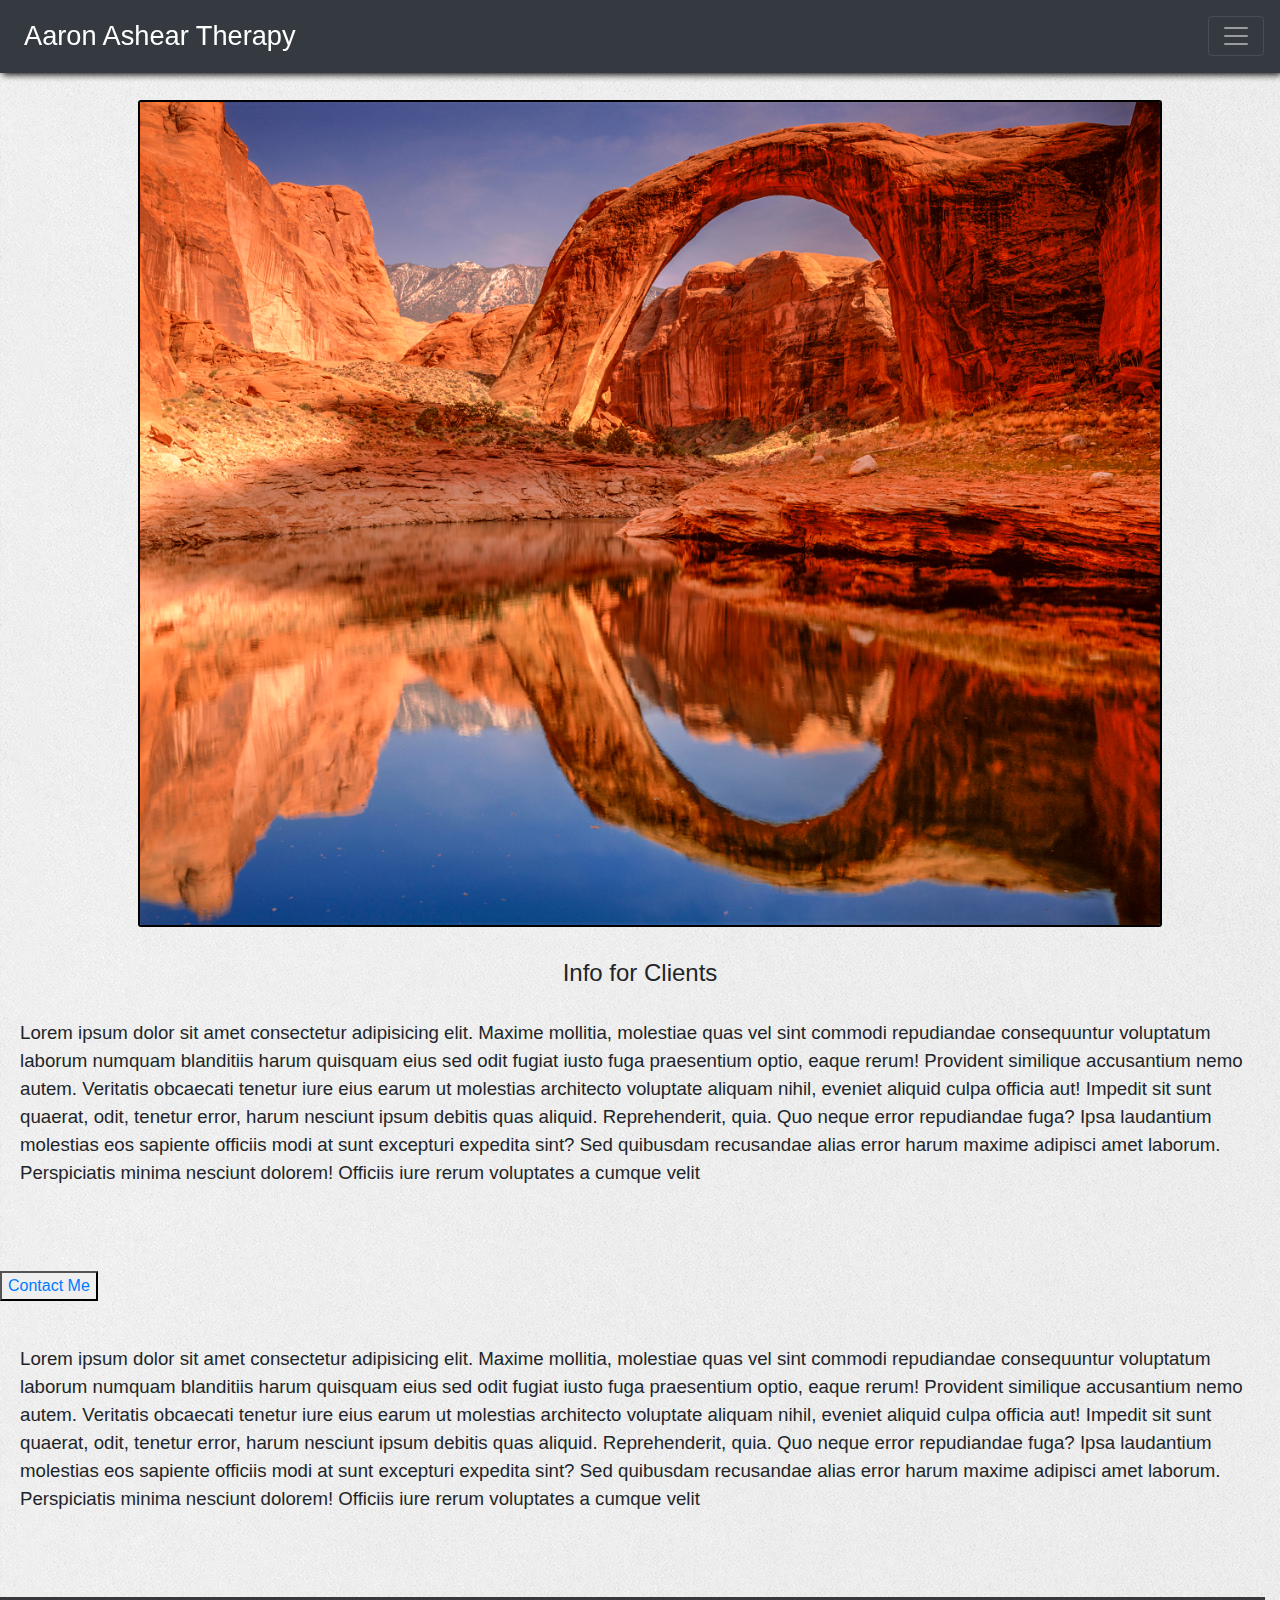
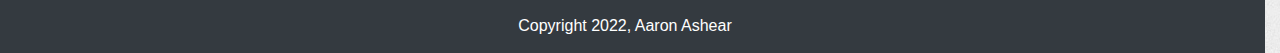
<file: assets/html/clients.html>
<!DOCTYPE html>
<html lang="en">

<head>
    <meta charset="UTF-8">
    <meta http-equiv="X-UA-Compatible" content="IE=edge">
    <meta name="viewport" content="width=device-width, initial-scale=1.0">
    <title>Aaron Ashear Therapy</title>

    <link rel="stylesheet" href="https://cdn.jsdelivr.net/npm/bootstrap@4.4.1/dist/css/bootstrap.min.css"
        integrity="sha384-Vkoo8x4CGsO3+Hhxv8T/Q5PaXtkKtu6ug5TOeNV6gBiFeWPGFN9MuhOf23Q9Ifjh" crossorigin="anonymous">

    <!-- <script src="https://ajax.googleapis.com/ajax/libs/jquery/3.5.1/jquery.min.js"></script> -->

    <link rel="icon" type="image/png" href="../images/wheels.png">
    <!-- <a href="https://www.flaticon.com/free-icons/tire" title="tire icons">Tire icons created by Good Ware - Flaticon</a> -->

    <link rel="stylesheet" href="../css/style.css">

</head>

<body class="d-flex flex-column min-vh-100">
    <nav class="navbar fixed-top navbar-dark bg-dark">
        <a class="navbar-brand text-center" href="#">Aaron Ashear Therapy</a>
        <button class="navbar-toggler" type="button" data-toggle="collapse" data-target="#navbarSupportedContent"
            aria-controls="navbarSupportedContent" aria-expanded="false" aria-label="Toggle navigation">
            <span class="navbar-toggler-icon"></span>
        </button>

        <div class="collapse navbar-collapse" id="navbarSupportedContent">
            <ul class="navbar-nav mr-auto">
                <li class="nav-item">
                    <a class="nav-link" href="../../index.html">Home</a>
                </li>
                <li class="nav-item">
                    <a class="nav-link" href="./about.html">About Me <span class="sr-only">(current)</span></a>
                </li>
                <!-- <li class="nav-item dropdown active">
                    <a class="nav-link dropdown-toggle" href="#" id="navbarDropdown" role="button"
                        data-toggle="dropdown" aria-haspopup="true" aria-expanded="false">
                        For Clients
                    </a>
                    <div class="dropdown-menu" aria-labelledby="navbarDropdown">
                        <a class="dropdown-item active" href="./clients.html">Info</a>
                        <div class="dropdown-divider"></div>
                        <a class="dropdown-item" href="./forms.html">Forms</a>
                        <a class="dropdown-item" href="#">Something else here</a>
                    </div>
                </li> -->
                <!-- <li class="nav-item">
                    <a class="nav-link" href="./providers.html">For Providers</a>
                </li> -->
                <li class="nav-item">
                    <a class="nav-link" href="./resources.html">Resources</a>
                </li>
                <li class="nav-item">
                    <a class="nav-link" href="./contact.html">Contact</a>
                </li>
            </ul>
        </div>
    </nav>

    <div class="row">
        <div class="col-1"></div>
        <div class="container col-10 text-center locationImageFrame">
            <img class="locationImage" src="../images/arch1.jpg" alt="Aaron, left, and fancy lady-bear.">
        </div>
        <div class="col-1"></div>
    </div>

    <div class="location" id="clientBG">
        <span>Info for Clients</span>
    </div>

    <div>
        <p class="copy">
            Lorem ipsum dolor sit amet consectetur adipisicing elit. Maxime mollitia,
            molestiae quas vel sint commodi repudiandae consequuntur voluptatum laborum
            numquam blanditiis harum quisquam eius sed odit fugiat iusto fuga praesentium
            optio, eaque rerum! Provident similique accusantium nemo autem. Veritatis
            obcaecati tenetur iure eius earum ut molestias architecto voluptate aliquam
            nihil, eveniet aliquid culpa officia aut! Impedit sit sunt quaerat, odit,
            tenetur error, harum nesciunt ipsum debitis quas aliquid. Reprehenderit,
            quia. Quo neque error repudiandae fuga? Ipsa laudantium molestias eos
            sapiente officiis modi at sunt excepturi expedita sint? Sed quibusdam
            recusandae alias error harum maxime adipisci amet laborum. Perspiciatis
            minima nesciunt dolorem! Officiis iure rerum voluptates a cumque velit
        </p>
        <br><br>
        <button><a href="./contact.html">Contact Me</a></button>
        <br><br>
        <p class="copy">
            Lorem ipsum dolor sit amet consectetur adipisicing elit. Maxime mollitia,
            molestiae quas vel sint commodi repudiandae consequuntur voluptatum laborum
            numquam blanditiis harum quisquam eius sed odit fugiat iusto fuga praesentium
            optio, eaque rerum! Provident similique accusantium nemo autem. Veritatis
            obcaecati tenetur iure eius earum ut molestias architecto voluptate aliquam
            nihil, eveniet aliquid culpa officia aut! Impedit sit sunt quaerat, odit,
            tenetur error, harum nesciunt ipsum debitis quas aliquid. Reprehenderit,
            quia. Quo neque error repudiandae fuga? Ipsa laudantium molestias eos
            sapiente officiis modi at sunt excepturi expedita sint? Sed quibusdam
            recusandae alias error harum maxime adipisci amet laborum. Perspiciatis
            minima nesciunt dolorem! Officiis iure rerum voluptates a cumque velit
        </p>
        <br><br>

    </div>

    <footer class="row text-center mt-auto">
        <div class="col-12 ">Copyright 2022, Aaron Ashear</div>
    </footer>


    <script src="https://code.jquery.com/jquery-3.4.1.slim.min.js"
        integrity="sha384-J6qa4849blE2+poT4WnyKhv5vZF5SrPo0iEjwBvKU7imGFAV0wwj1yYfoRSJoZ+n"
        crossorigin="anonymous"></script>
    <script src="https://cdn.jsdelivr.net/npm/popper.js@1.16.0/dist/umd/popper.min.js"
        integrity="sha384-Q6E9RHvbIyZFJoft+2mJbHaEWldlvI9IOYy5n3zV9zzTtmI3UksdQRVvoxMfooAo"
        crossorigin="anonymous"></script>
    <script src="https://cdn.jsdelivr.net/npm/bootstrap@4.4.1/dist/js/bootstrap.min.js"
        integrity="sha384-wfSDF2E50Y2D1uUdj0O3uMBJnjuUD4Ih7YwaYd1iqfktj0Uod8GCExl3Og8ifwB6"
        crossorigin="anonymous"></script>
</body>

</html>
</file>
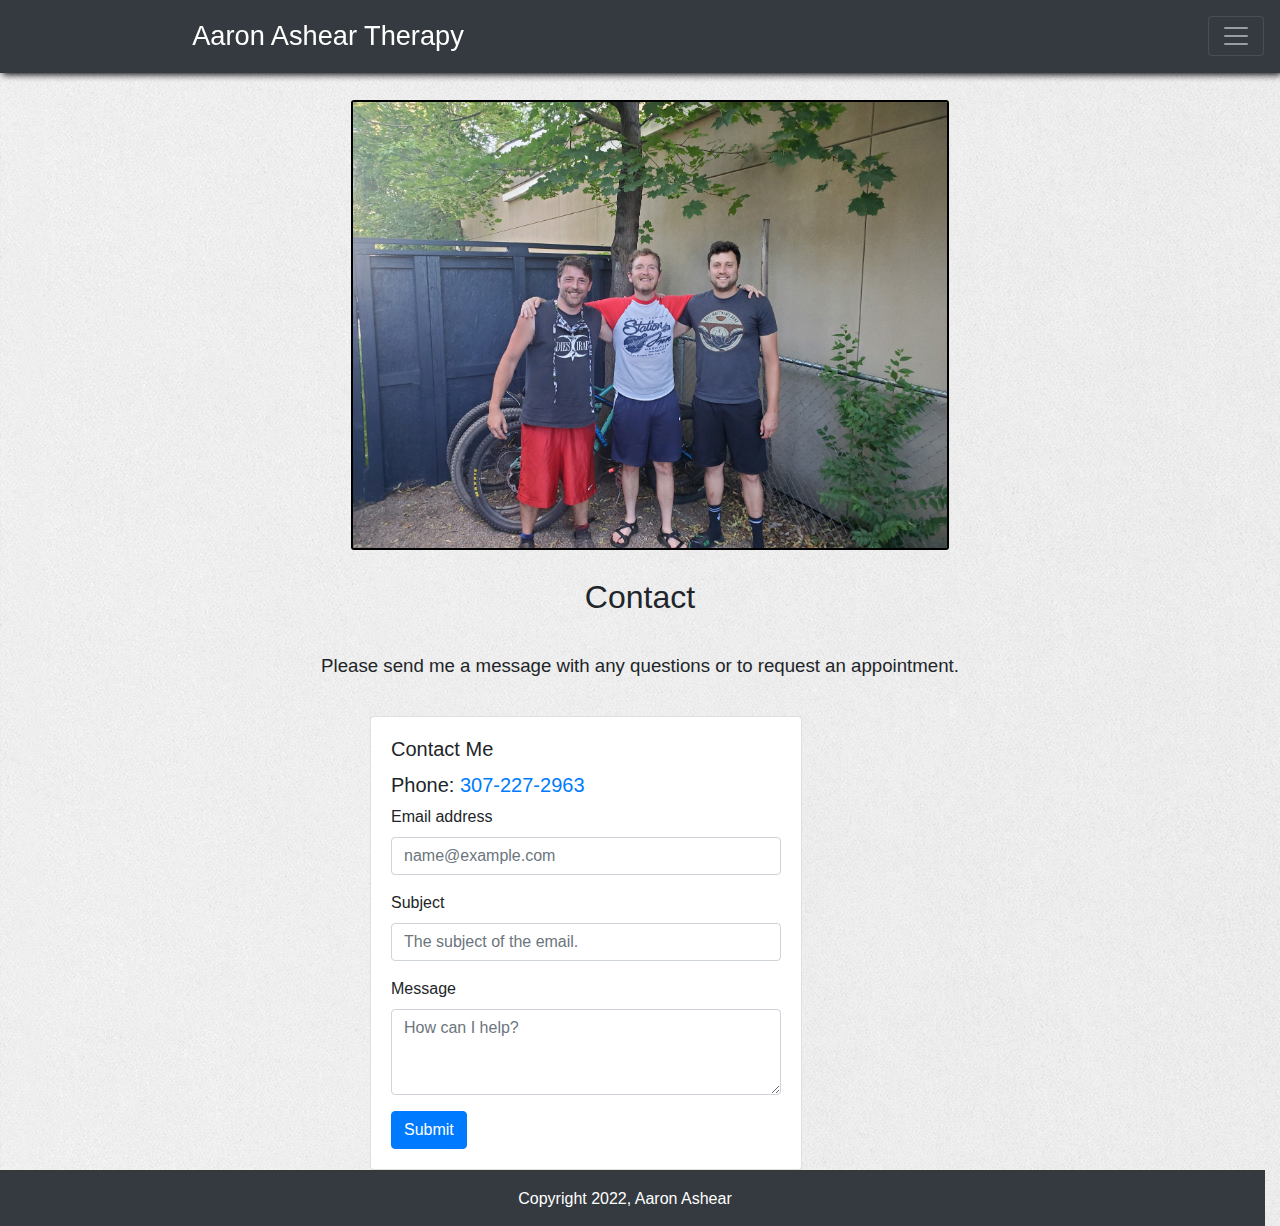
<file: assets/html/contact.html>
<!DOCTYPE html>
<html lang="en">

<head>
    <meta charset="UTF-8">
    <meta http-equiv="X-UA-Compatible" content="IE=edge">
    <meta name="viewport" content="width=device-width, initial-scale=1.0">
    <title>Aaron Ashear Therapy</title>

    <link rel="stylesheet" href="https://cdn.jsdelivr.net/npm/bootstrap@4.4.1/dist/css/bootstrap.min.css"
        integrity="sha384-Vkoo8x4CGsO3+Hhxv8T/Q5PaXtkKtu6ug5TOeNV6gBiFeWPGFN9MuhOf23Q9Ifjh" crossorigin="anonymous">

    <!-- <script src="https://ajax.googleapis.com/ajax/libs/jquery/3.5.1/jquery.min.js"></script> -->

    <link rel="icon" type="image/png" href="../images/wheels.png">
    <!-- <a href="https://www.flaticon.com/free-icons/tire" title="tire icons">Tire icons created by Good Ware - Flaticon</a> -->

    <link rel="stylesheet" href="../css/style.css">

</head>

<body class="d-flex flex-column min-vh-100">
    <nav class="navbar fixed-top navbar-dark bg-dark">
        <a class="navbar-brand text-center col-6" href="../../index.html">Aaron Ashear Therapy</a>
        <button class="navbar-toggler" type="button" data-toggle="collapse" data-target="#navbarSupportedContent"
            aria-controls="navbarSupportedContent" aria-expanded="false" aria-label="Toggle navigation">
            <span class="navbar-toggler-icon"></span>
        </button>

        <div class="collapse navbar-collapse col-6" id="navbarSupportedContent">
            <ul class="navbar-nav mr-auto">
                <li class="nav-item">
                    <a class="nav-link" href="../../index.html">Home</a>
                </li>
                <li class="nav-item">
                    <a class="nav-link" href="./about.html">About Me <span class="sr-only">(current)</span></a>
                </li>
                <!-- <li class="nav-item dropdown">
                    <a class="nav-link dropdown-toggle" href="#" id="navbarDropdown" role="button"
                        data-toggle="dropdown" aria-haspopup="true" aria-expanded="false">
                        For Clients
                    </a>
                    <div class="dropdown-menu" aria-labelledby="navbarDropdown">
                        <a class="dropdown-item" href="./clients.html">Info</a>
                        <div class="dropdown-divider"></div>
                        <a class="dropdown-item" href="./forms.html">Forms</a>
                        <a class="dropdown-item" href="#">Something else here</a>
                    </div>
                </li> -->
                <!-- <li class="nav-item">
                    <a class="nav-link" href="./providers.html">For Providers</a>
                </li> -->
                <li class="nav-item">
                    <a class="nav-link" href="./resources.html">Resources</a>
                </li>
                <li class="nav-item active">
                    <a class="nav-link" href="./center.html">Contact</a>
                </li>
            </ul>
        </div>
    </nav>

    <div class="row">
        <div class="col-1"></div>
        <div class="container col-10 text-center locationImageFrame">
            <img id="contactImage" class="image-fluid locationImage" src="../images/groupPic.jfif" alt="contact-img" title="Two dear friends and me after a bike ride.">
        </div>
        <div class="col-1"></div>
    </div>

    <div class="location" id="contactBG">
        <span>
            <h2>Contact</h2>
        </span>

    </div>

    <!-- <div class="map text-center">
        <iframe 
            width="550" 
            height="350" 
            frameborder="0" 
            style="border:0" 
            referrerpolicy="no-referrer-when-downgrade"
            src="https://www.google.com/maps/embed/v1/view?key=AIzaSyDxppvFlRB_Ms7tY8YQTU0kJmjIwJ_arS0
            &center=39.93142158454109,-105.28548623690996
            &zoom=16
            &maptype=satellite"
            allowfullscreen>
        </iframe>
    </div> -->

    
    <div class="container h-100">
        <div class="row justify-content-center">
            <p class="copy">
                Please send me a message with any questions or to request an appointment.
            </p>
        </div>
        <div class="row justify-content-center h-100">
            <div class="col-md-6 col-sm-12 mx-auto">
                <div class="card h-100 justify-content-center">
                    <div>
                        <div class="card-body">
                            <h5 class="card-title">Contact Me</h5>
                            <div>
                                <h5>Phone: <a class="hoverLink" href="tel:+1-307-227-2963" title="Call me on the phone.">307-227-2963</a></h5>
                            </div>
                            <form action="mailto:aaronashear@gmail.com" method="post" enctype="text/plain">
                                <div class="form-group">
                                    <label for="formEmailInput">Email address</label>
                                    <input type="email" class="form-control" id="formEmailInput"
                                        placeholder="name@example.com">
                                </div>
    
                                <div class="form-group">
                                    <label for="formNameInput">Subject</label>
                                    <input name="subject" type="text" class="form-control" id="formNameInput" placeholder="The subject of the email.">
                                </div>
    
                                <div class="form-group">
                                    <label for="formTextareaInput">Message</label>
                                    <textarea name="body" class="form-control" id="formTextareaInput"
                                        placeholder="How can I help?" rows="3"></textarea>
                                </div>
                                <button type="submit" class="btn btn-primary">Submit</button>

                            </form>
                            <!-- <button class="btn btn-primary">Submit</button> -->
                          </div>
                    </div>
                </div>
            </div>
        </div>
    </div>

            <!-- <div class="card w-80 text-center">
                
              </div> -->
 
    <footer class="row text-center mt-auto">
        <div class="col-12 ">Copyright 2022, Aaron Ashear</div>
    </footer>


    <script src="https://code.jquery.com/jquery-3.4.1.slim.min.js"
        integrity="sha384-J6qa4849blE2+poT4WnyKhv5vZF5SrPo0iEjwBvKU7imGFAV0wwj1yYfoRSJoZ+n"
        crossorigin="anonymous"></script>
    <script src="https://cdn.jsdelivr.net/npm/popper.js@1.16.0/dist/umd/popper.min.js"
        integrity="sha384-Q6E9RHvbIyZFJoft+2mJbHaEWldlvI9IOYy5n3zV9zzTtmI3UksdQRVvoxMfooAo"
        crossorigin="anonymous"></script>
    <script src="https://cdn.jsdelivr.net/npm/bootstrap@4.4.1/dist/js/bootstrap.min.js"
        integrity="sha384-wfSDF2E50Y2D1uUdj0O3uMBJnjuUD4Ih7YwaYd1iqfktj0Uod8GCExl3Og8ifwB6"
        crossorigin="anonymous"></script>
</body>

</html>
</file>
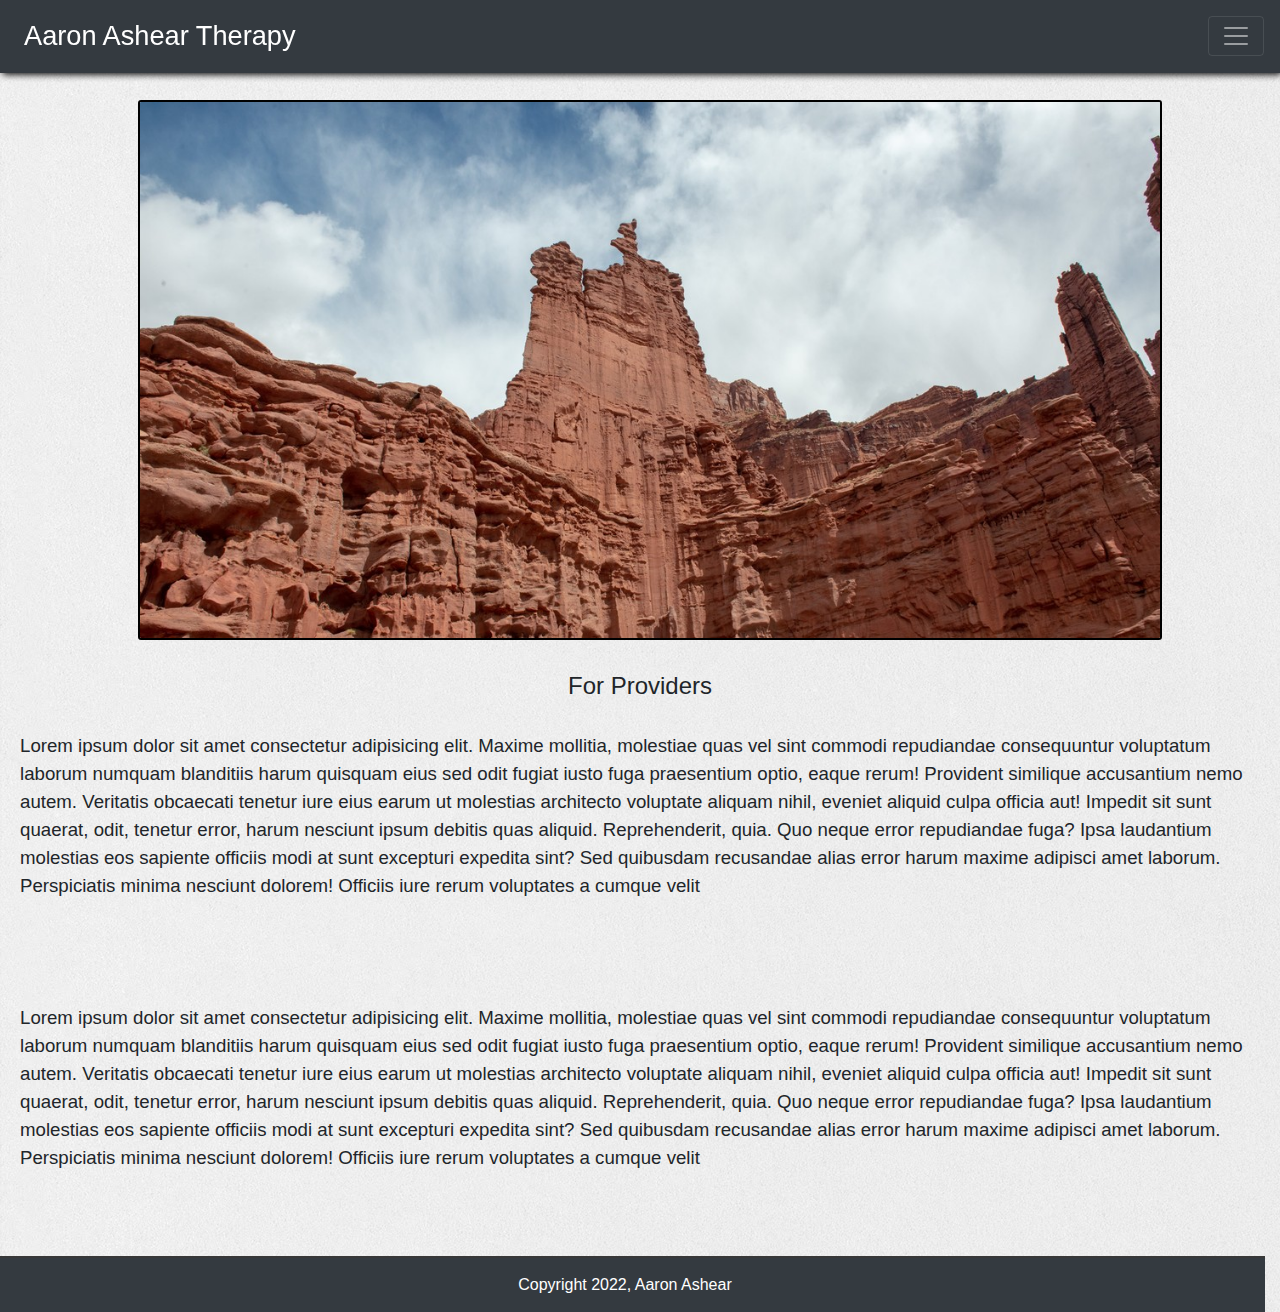
<file: assets/html/providers.html>
<!DOCTYPE html>
<html lang="en">

<head>
    <meta charset="UTF-8">
    <meta http-equiv="X-UA-Compatible" content="IE=edge">
    <meta name="viewport" content="width=device-width, initial-scale=1.0">
    <title>Aaron Ashear Therapy</title>

    <link rel="stylesheet" href="https://cdn.jsdelivr.net/npm/bootstrap@4.4.1/dist/css/bootstrap.min.css"
        integrity="sha384-Vkoo8x4CGsO3+Hhxv8T/Q5PaXtkKtu6ug5TOeNV6gBiFeWPGFN9MuhOf23Q9Ifjh" crossorigin="anonymous">

    <!-- <script src="https://ajax.googleapis.com/ajax/libs/jquery/3.5.1/jquery.min.js"></script> -->

    <link rel="icon" type="image/png" href="../images/wheels.png">
    <!-- <a href="https://www.flaticon.com/free-icons/tire" title="tire icons">Tire icons created by Good Ware - Flaticon</a> -->

    <link rel="stylesheet" href="../css/style.css">

</head>

<body class="d-flex flex-column min-vh-100">
    <nav class="navbar fixed-top navbar-dark bg-dark">
        <a class="navbar-brand text-center" href="#">Aaron Ashear Therapy</a>
        <button class="navbar-toggler" type="button" data-toggle="collapse" data-target="#navbarSupportedContent"
            aria-controls="navbarSupportedContent" aria-expanded="false" aria-label="Toggle navigation">
            <span class="navbar-toggler-icon"></span>
        </button>

        <div class="collapse navbar-collapse" id="navbarSupportedContent">
            <ul class="navbar-nav mr-auto">
                <li class="nav-item active">
                    <a class="nav-link" href="../../index.html">Home</a>
                </li>
                <li class="nav-item">
                    <a class="nav-link" href="./about.html">About Me <span class="sr-only">(current)</span></a>
                </li>
                <!-- <li class="nav-item dropdown">
                    <a class="nav-link dropdown-toggle" href="#" id="navbarDropdown" role="button"
                        data-toggle="dropdown" aria-haspopup="true" aria-expanded="false">
                        For Clients
                    </a>
                    <div class="dropdown-menu" aria-labelledby="navbarDropdown">
                        <a class="dropdown-item" href="./clients.html">Info</a>
                        <div class="dropdown-divider"></div>
                        <a class="dropdown-item" href="./forms.html">Forms</a>
                        <a class="dropdown-item" href="#">Something else here</a>
                    </div>
                </li> -->
                <!-- <li class="nav-item active">
                    <a class="nav-link" href="./providers.html">For Providers</a>
                </li> -->
                <li class="nav-item">
                    <a class="nav-link" href="./resources.html">Resources</a>
                </li>
                <li class="nav-item">
                    <a class="nav-link" href="./contact.html">Contact</a>
                </li>
            </ul>
        </div>
    </nav>

    <div class="row">
        <div class="col-1"></div>
        <div class="container col-10 text-center locationImageFrame">
            <img class="locationImage" src="../images/fisher towers.jpg" alt="Aaron, left, and fancy lady-bear.">
        </div>
        <div class="col-1"></div>
    </div>

    <div class="location" id="providersBG">
        <span>For Providers</span>
    </div>

    <div>
        <p class="copy">
            Lorem ipsum dolor sit amet consectetur adipisicing elit. Maxime mollitia,
            molestiae quas vel sint commodi repudiandae consequuntur voluptatum laborum
            numquam blanditiis harum quisquam eius sed odit fugiat iusto fuga praesentium
            optio, eaque rerum! Provident similique accusantium nemo autem. Veritatis
            obcaecati tenetur iure eius earum ut molestias architecto voluptate aliquam
            nihil, eveniet aliquid culpa officia aut! Impedit sit sunt quaerat, odit,
            tenetur error, harum nesciunt ipsum debitis quas aliquid. Reprehenderit,
            quia. Quo neque error repudiandae fuga? Ipsa laudantium molestias eos
            sapiente officiis modi at sunt excepturi expedita sint? Sed quibusdam
            recusandae alias error harum maxime adipisci amet laborum. Perspiciatis
            minima nesciunt dolorem! Officiis iure rerum voluptates a cumque velit
        </p>
        <br><br>
        <p class="copy">
            Lorem ipsum dolor sit amet consectetur adipisicing elit. Maxime mollitia,
            molestiae quas vel sint commodi repudiandae consequuntur voluptatum laborum
            numquam blanditiis harum quisquam eius sed odit fugiat iusto fuga praesentium
            optio, eaque rerum! Provident similique accusantium nemo autem. Veritatis
            obcaecati tenetur iure eius earum ut molestias architecto voluptate aliquam
            nihil, eveniet aliquid culpa officia aut! Impedit sit sunt quaerat, odit,
            tenetur error, harum nesciunt ipsum debitis quas aliquid. Reprehenderit,
            quia. Quo neque error repudiandae fuga? Ipsa laudantium molestias eos
            sapiente officiis modi at sunt excepturi expedita sint? Sed quibusdam
            recusandae alias error harum maxime adipisci amet laborum. Perspiciatis
            minima nesciunt dolorem! Officiis iure rerum voluptates a cumque velit
        </p>
        <br><br>

    </div>

    <footer class="row text-center mt-auto">
        <div class="col-12 ">Copyright 2022, Aaron Ashear</div>
    </footer>


    <script src="https://code.jquery.com/jquery-3.4.1.slim.min.js"
        integrity="sha384-J6qa4849blE2+poT4WnyKhv5vZF5SrPo0iEjwBvKU7imGFAV0wwj1yYfoRSJoZ+n"
        crossorigin="anonymous"></script>
    <script src="https://cdn.jsdelivr.net/npm/popper.js@1.16.0/dist/umd/popper.min.js"
        integrity="sha384-Q6E9RHvbIyZFJoft+2mJbHaEWldlvI9IOYy5n3zV9zzTtmI3UksdQRVvoxMfooAo"
        crossorigin="anonymous"></script>
    <script src="https://cdn.jsdelivr.net/npm/bootstrap@4.4.1/dist/js/bootstrap.min.js"
        integrity="sha384-wfSDF2E50Y2D1uUdj0O3uMBJnjuUD4Ih7YwaYd1iqfktj0Uod8GCExl3Og8ifwB6"
        crossorigin="anonymous"></script>
</body>

</html>
</file>
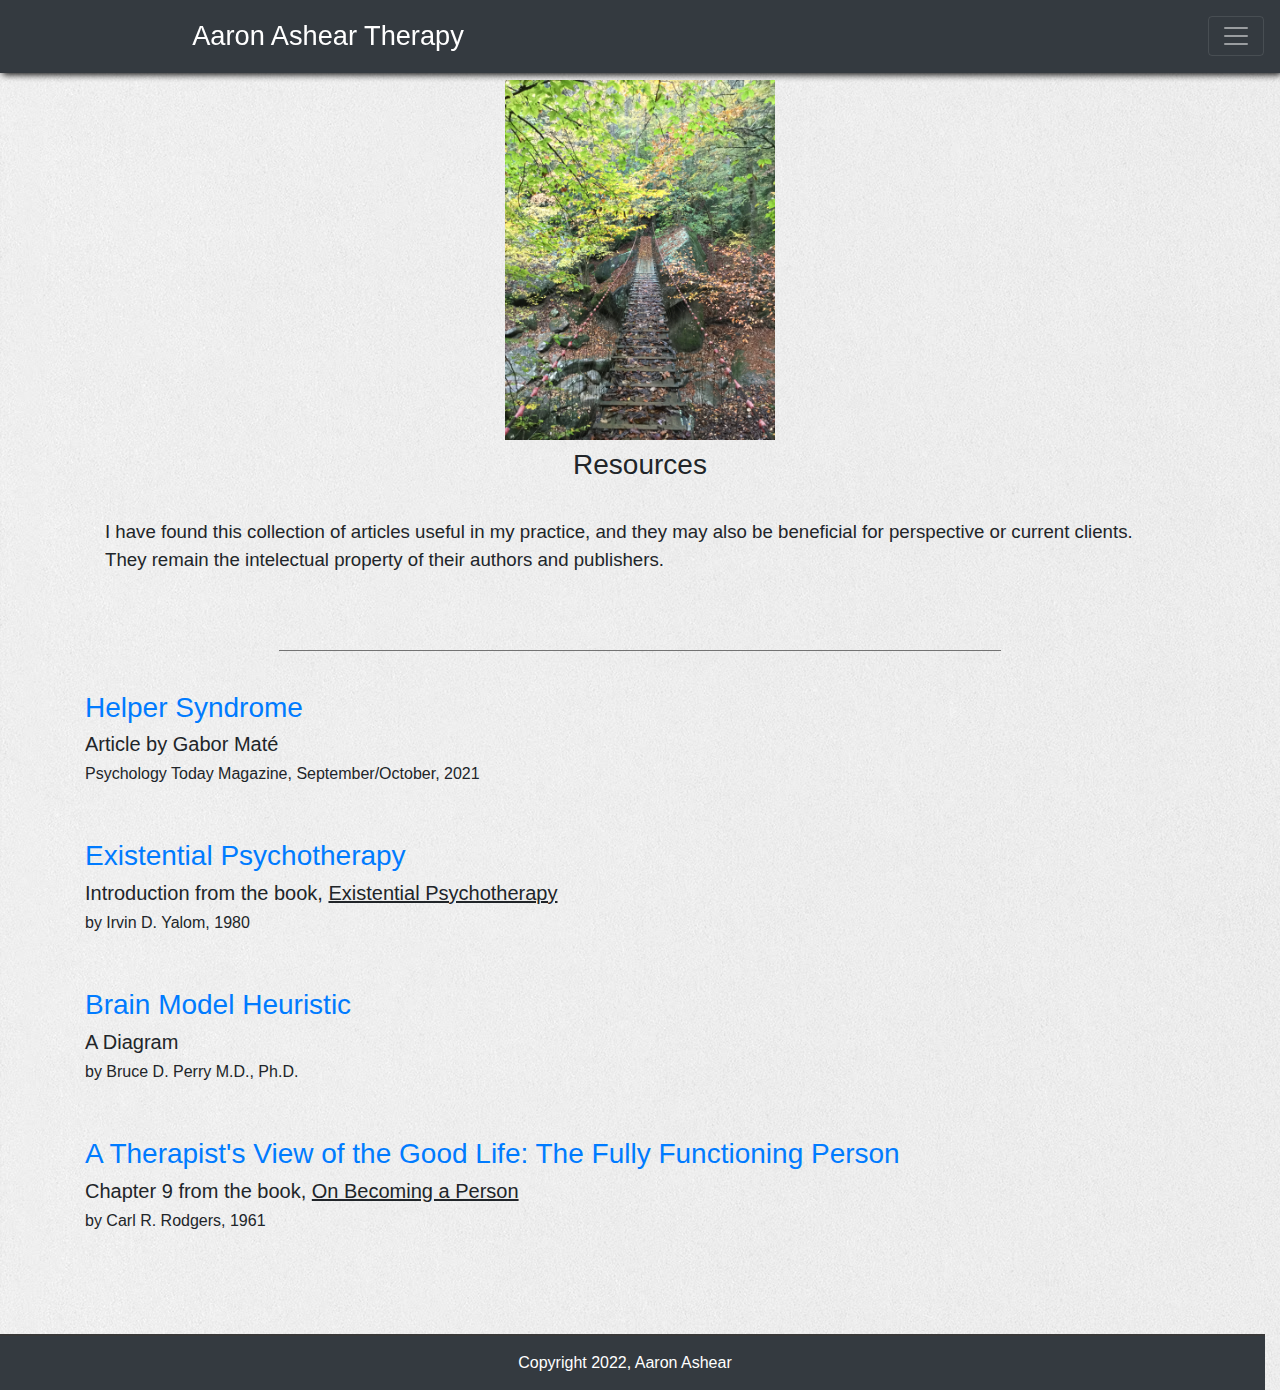
<file: assets/html/resources.html>
<!DOCTYPE html>
<html lang="en">

<head>
    <meta charset="UTF-8">
    <meta http-equiv="X-UA-Compatible" content="IE=edge">
    <meta name="viewport" content="width=device-width, initial-scale=1.0">
    <title>Aaron Ashear Therapy</title>

    <link rel="stylesheet" href="https://cdn.jsdelivr.net/npm/bootstrap@4.4.1/dist/css/bootstrap.min.css"
        integrity="sha384-Vkoo8x4CGsO3+Hhxv8T/Q5PaXtkKtu6ug5TOeNV6gBiFeWPGFN9MuhOf23Q9Ifjh" crossorigin="anonymous">

    <!-- <script src="https://ajax.googleapis.com/ajax/libs/jquery/3.5.1/jquery.min.js"></script> -->

    <link rel="icon" type="image/png" href="../images/wheels.png">
    <!-- <a href="https://www.flaticon.com/free-icons/tire" title="tire icons">Tire icons created by Good Ware - Flaticon</a> -->

    <link rel="stylesheet" href="../css/style.css">

</head>

<body class="d-flex flex-column min-vh-100">
    <nav class="navbar fixed-top navbar-dark bg-dark">
        <a class="navbar-brand text-center col-6" href="../../index.html">Aaron Ashear Therapy</a>
        <button class="navbar-toggler" type="button" data-toggle="collapse" data-target="#navbarSupportedContent"
            aria-controls="navbarSupportedContent" aria-expanded="false" aria-label="Toggle navigation">
            <span class="navbar-toggler-icon"></span>
        </button>

        <div class="collapse navbar-collapse col-6" id="navbarSupportedContent">
            <ul class="navbar-nav mr-auto">
                <li class="nav-item">
                    <a class="nav-link" href="../../index.html">Home</a>
                </li>
                <li class="nav-item">
                    <a class="nav-link" href="./about.html">About Me <span class="sr-only">(current)</span></a>
                </li>
                <!-- <li class="nav-item dropdown">
                    <a class="nav-link dropdown-toggle" href="#" id="navbarDropdown" role="button"
                        data-toggle="dropdown" aria-haspopup="true" aria-expanded="false">
                        For Clients
                    </a>
                    <div class="dropdown-menu" aria-labelledby="navbarDropdown">
                        <a class="dropdown-item" href="./clients.html">Info</a>
                        <div class="dropdown-divider"></div>
                        <a class="dropdown-item" href="./forms.html">Forms</a>
                        <a class="dropdown-item" href="#">Something else here</a>
                    </div> -->
                </li>
                <!-- <li class="nav-item">
                    <a class="nav-link" href="./providers.html">For Providers</a>
                </li> -->
                <li class="nav-item active">
                    <a class="nav-link" href="./resources.html">Resources</a>
                </li>
                <li class="nav-item">
                    <a class="nav-link" href="./contact.html">Contact</a>
                </li>
            </ul>
        </div>
    </nav>
    
    <div class="row">
        <div class="col-1"></div>
        <div class="container col-10 text-center locationImageFrame">
            <img id="resourcesIMG" src="../images/bridge.jfif" alt="A lovely foot bridge in the woods.">
        </div>
        <div class="col-1"></div>
    </div>

    <div class="location" id="resourcesBG">
        <span><h3>Resources</h3></span>
    </div>

    <div class="container">
        <p class="copy">
            I have found this collection of articles useful in my practice, and they may also be beneficial for perspective or current clients.  They remain the intelectual property of their authors and publishers.
        </p>
        <br><hr size="2" noshade width="65%"><br>
        <div>
            <div>
                <h3>
                    <a href="https://www.psychotherapynetworker.org/magazine/article/2577/helper-syndrome" target="_blank">Helper Syndrome</a>
                </h3>
                <h5>Article by Gabor Maté</h5>
                <h6>Psychology Today Magazine, September/October, 2021</h6><br><br>
            </div>
            <div>
                <h3>
                    <a href="../documents/Yalom_1980_Existential_Psychotherapy.pdf" target="_blank">Existential Psychotherapy</a>
                </h3>
                <h5>Introduction from the book, <u>Existential Psychotherapy</u></h5>
                <h6>by Irvin D. Yalom, 1980</h6><br><br>
            </div>
            <div>
                <h3>
                    <a href="../documents/Perry_-_Brain_Model_Heuristic.pdf" target="_blank">Brain Model Heuristic</a>
                </h3>
                <h5>A Diagram</u></h5>
                <h6>by Bruce D. Perry M.D., Ph.D.</h6><br><br>
            </div>
            <div>
                <h3>
                    <a href="../documents/Rogers_1961_On_Becoming_a_Person.pdf" target="_blank">A Therapist's View of the Good Life: The Fully Functioning Person</a>
                </h3>
                <h5>Chapter 9 from the book, <u>On Becoming a Person</u></h5>
                <h6>by Carl R. Rodgers, 1961</h6><br><br>
            </div>
        </div>
        <br>
        
        <br>

    </div>

    <footer class="row text-center mt-auto">
        <div class="col-12 ">Copyright 2022, Aaron Ashear</div>
    </footer>


    <script src="https://code.jquery.com/jquery-3.4.1.slim.min.js"
        integrity="sha384-J6qa4849blE2+poT4WnyKhv5vZF5SrPo0iEjwBvKU7imGFAV0wwj1yYfoRSJoZ+n"
        crossorigin="anonymous"></script>
    <script src="https://cdn.jsdelivr.net/npm/popper.js@1.16.0/dist/umd/popper.min.js"
        integrity="sha384-Q6E9RHvbIyZFJoft+2mJbHaEWldlvI9IOYy5n3zV9zzTtmI3UksdQRVvoxMfooAo"
        crossorigin="anonymous"></script>
    <script src="https://cdn.jsdelivr.net/npm/bootstrap@4.4.1/dist/js/bootstrap.min.js"
        integrity="sha384-wfSDF2E50Y2D1uUdj0O3uMBJnjuUD4Ih7YwaYd1iqfktj0Uod8GCExl3Og8ifwB6"
        crossorigin="anonymous"></script>
</body>

</html>
</file>
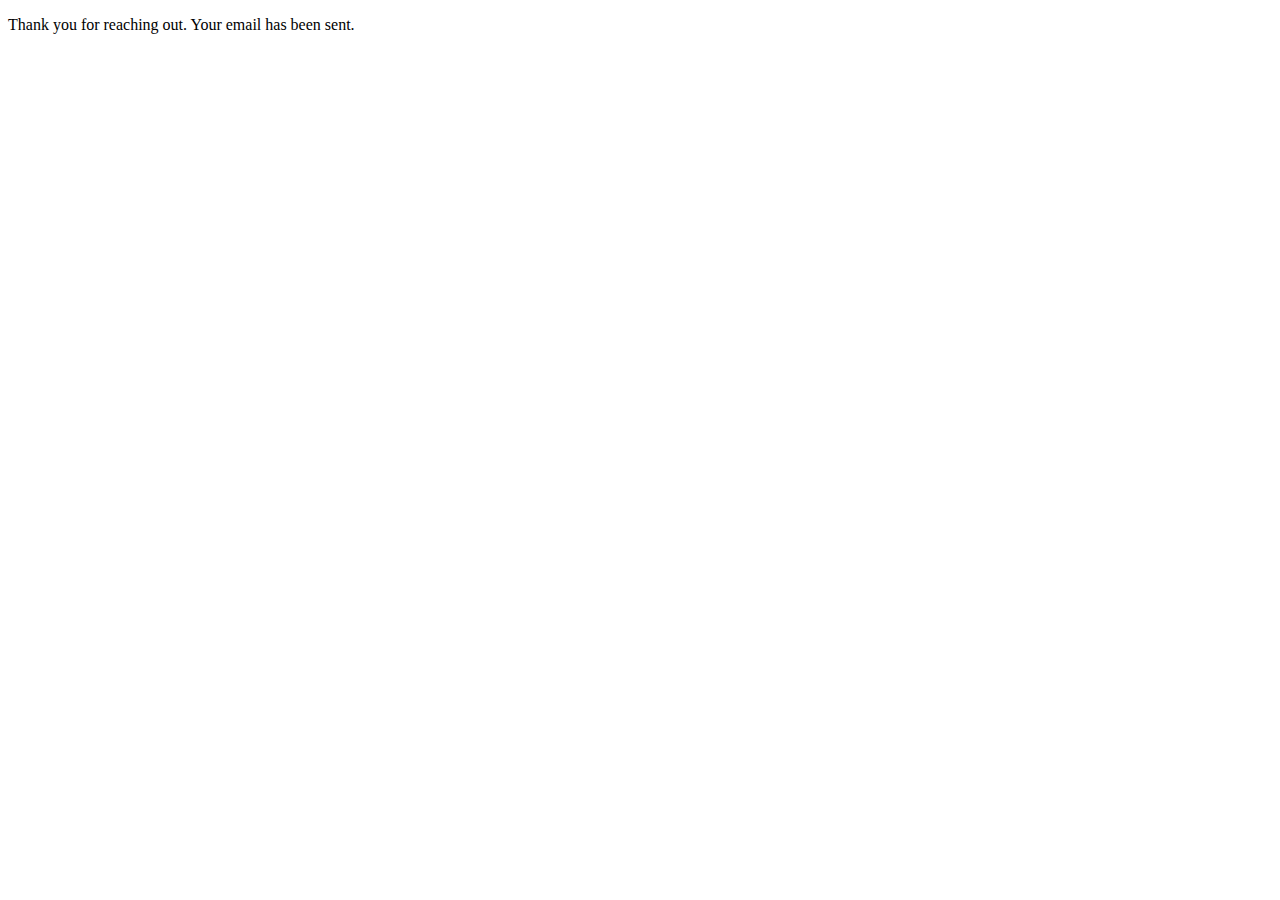
<file: assets/html/thankyou.html>
<!DOCTYPE html>
<html lang="en">
<head>
    <meta charset="UTF-8">
    <meta http-equiv="X-UA-Compatible" content="IE=edge">
    <meta name="viewport" content="width=device-width, initial-scale=1.0">
    <title>Thank you</title>
</head>
<body class="d-flex flex-column min-vh-100">
    <p>Thank you for reaching out.  Your email has been sent.</p>
</body>
</html>
</file>
<file: assets/css/style.css>
body {
    padding-top: 80px;
    background-image: url(../images/textures/paper1.jpg);
}

.navbar {
    box-shadow: black 1.5px 1.5px 7px;
    
}
.navbar-brand {
    text-align: center;

    font-size: 1.7rem;
    font-style: bold;
    padding: 0.5rem;
    /* border-color: black;
    border-bottom: 2px;
    border-style: solid; */
}

.headingsIndex {
    text-align: center;
}

.hoverLink:hover {
    border: inset #343a4047 5px;
    border-radius: 15px;   
}

/* the horoRule class is an attempt to prevent the <hr> from colliding with the floated img in index.html */
.horoRule {
    border-top: solid #343a40;
    height: 3px;
    width: 65%;
    outline: 0px none;
    margin-right: 1px;
    overflow: hidden; 
}

.minHR {
    size: 2px;
    width: 65%;
}

.locationImage {
    /* attempting to style photos with bootstrap instead and so height and width below are commented out. */
    /* height: 25vh; */
    max-width: 80vw;

    border: 2px solid black;
    border-radius: 3px;
    justify-content: center;
    margin-top: 20px;
    margin-left: 20px;
    margin-bottom: 20px;
    
}

.location {
    font-size: 1.5rem;
    text-align: center;
    padding: 8px;
    /* background-color: blanchedalmond; */
    /* background-image: url(../images/textures/mochaGrunge.png); */
    /* box-shadow: black 0.75px 0.75px 7px; */
}
/* .pageDivider {
    border-bottom: 2px solid rgb(0, 0, 0, 0.1);
    /* border-color: rgb(0, 0, 0, 0.1);
    text-align: center;
    line-height: 1.6em;
    margin-top: -1.6em;
    margin-bottom: 1.6em;
} */

/* #aboutBG {
    background-image: url(../images/textures/gettyimages-922876524-2048x2048.jpg);
    background-color: rgb(38, 38, 125);
} */
.contentBox {
    margin: 20px;
}

.copy {
    font-size: 14pt;
    padding: 20px;
}

.headings {
    padding: 20px;
}

.headshot {
    max-width: 80vw;
    height: auto;
    margin: 20px;
    border: 4px solid #343a40;
    border-radius: 5px;
    /* box-shadow: 2px 2px 20px; */
    float: right;
}

.cntrptImg {
    max-width: 350px;
    height: auto;
    margin: 20px;
    border: 3px solid #343a40;
    border-radius: 5px;
    /* box-shadow: 2px 2px 5px; */
}

#resourcesIMG {
    max-height: 40vh;
}
#contactImage {
    max-height: 50vh;
}

.map {
    width: 250; 
    height: 250;
            /* frameborder="0" 
            style="border:0"  */
    /* border:2px solid rgb(56, 56, 56)  */
}

.card {
    width: 80%;
}

footer{
    font-size: 12pt;
    color: white;
    padding: 15px;
    border-top: solid;
    border-color: rgb(56, 56, 56);
    border-width: 2px;
    background-color: #343a40;
    width: 100vw;
}

@media (max-width: 281px) {
    .navbar-brand {
        font-size: 16px;
    }
    .headshot {
        float: none;
        display: block;
        margin-left: auto;
        margin-right: auto;
        width: 80%;
    }
}

@media (min-width: 282px) and (max-width: 370px) {
    .navbar-brand {
        font-size: 20px;
    }
    .headshot {
        float: none;
        display: block;
        margin-left: auto;
        margin-right: auto;
        width: 80%;
    }
}

@media (min-width: 371px) and (max-width: 767px){
    .headshot {
        float: none;
        display: block;
        margin-left: auto;
        margin-right: auto;
        width: 80%;
    }
}

@media (min-width: 768px) and  (max-width: 991.98px) {
    header {
        font-size: 4rem;      
    }
    .copy {
        margin: 50px;
    }
    .headshot {
        max-width: 400px;
    }
    .map {
        width: 650;
        height: 400;
    }
}
@media (min-width: 992px) {
    header {
        font-size: 4rem;      
    }
    .headshot {
        max-width: 400px;
    }
    /* .copy {
        margin-left: 150px;
        margin-right: 150px;
    } */
    .map {
        width: 950;
        height: 600;
    }
}
</file>
